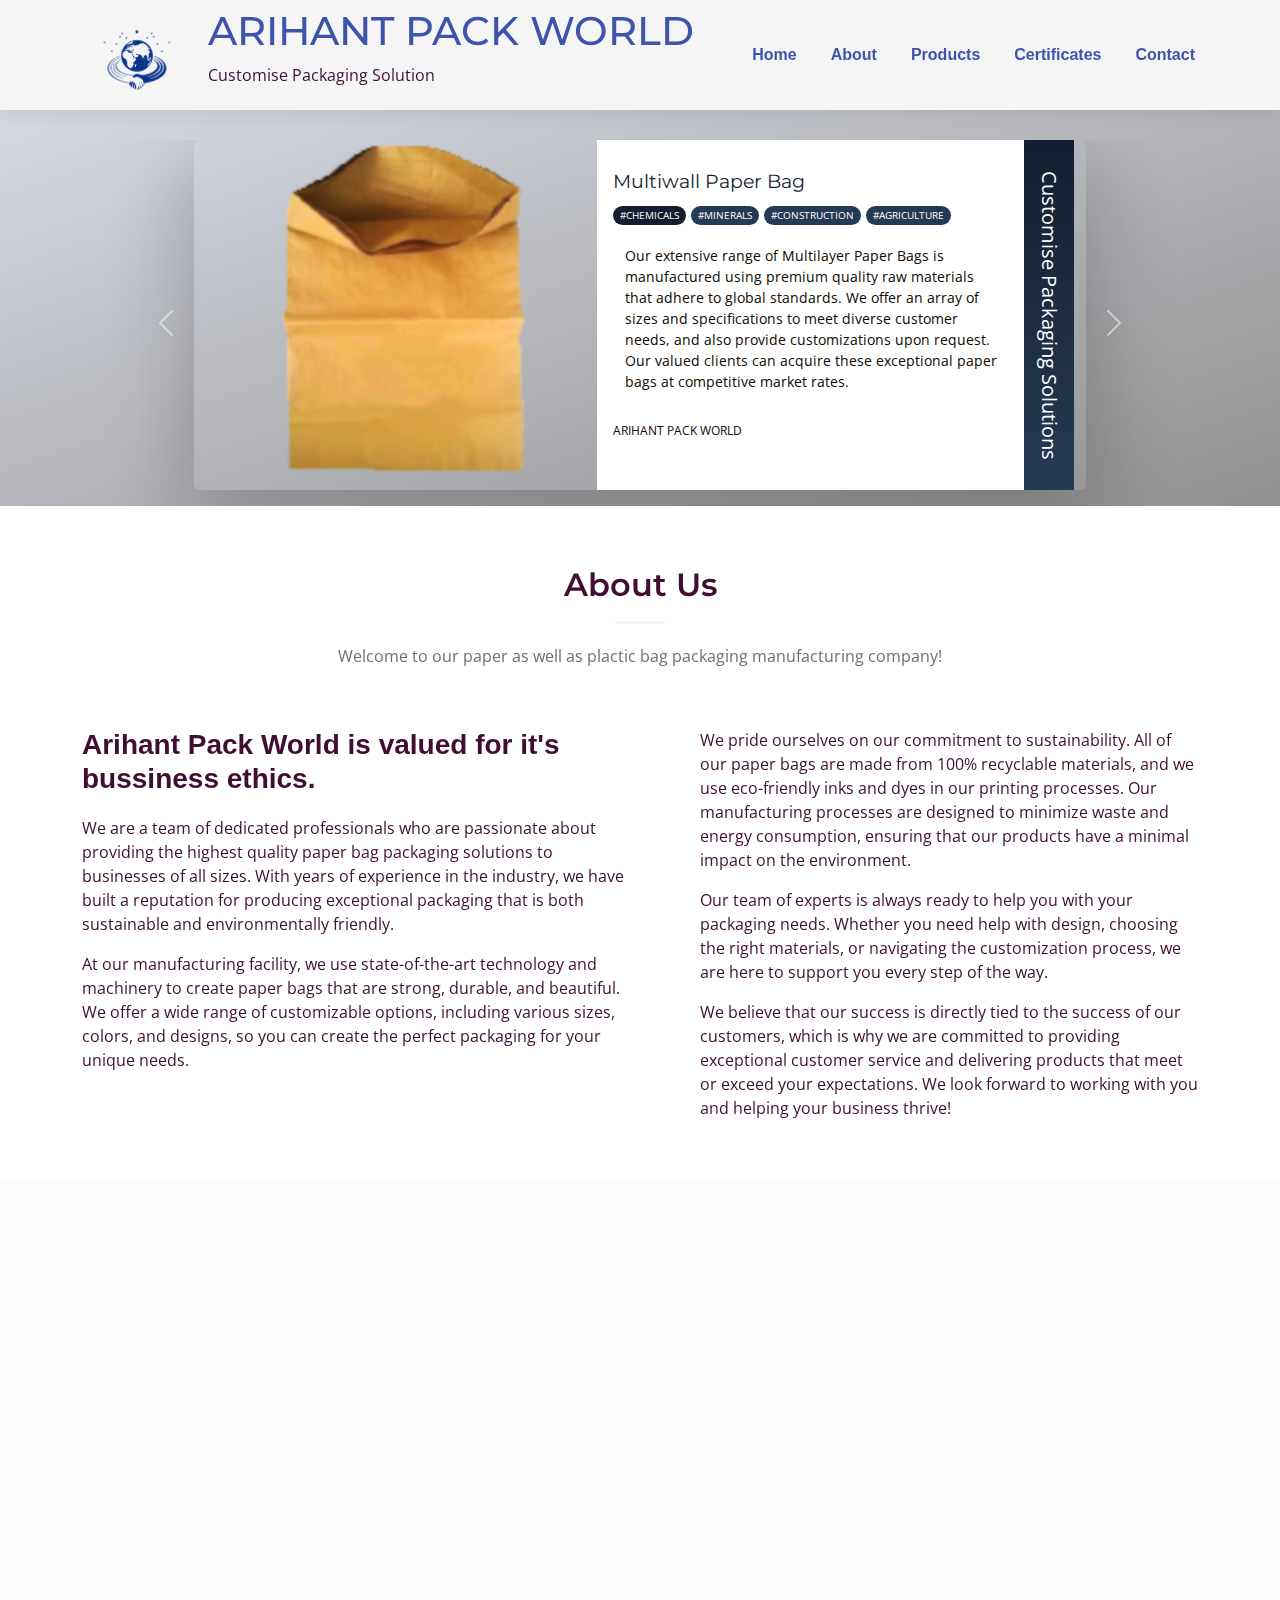
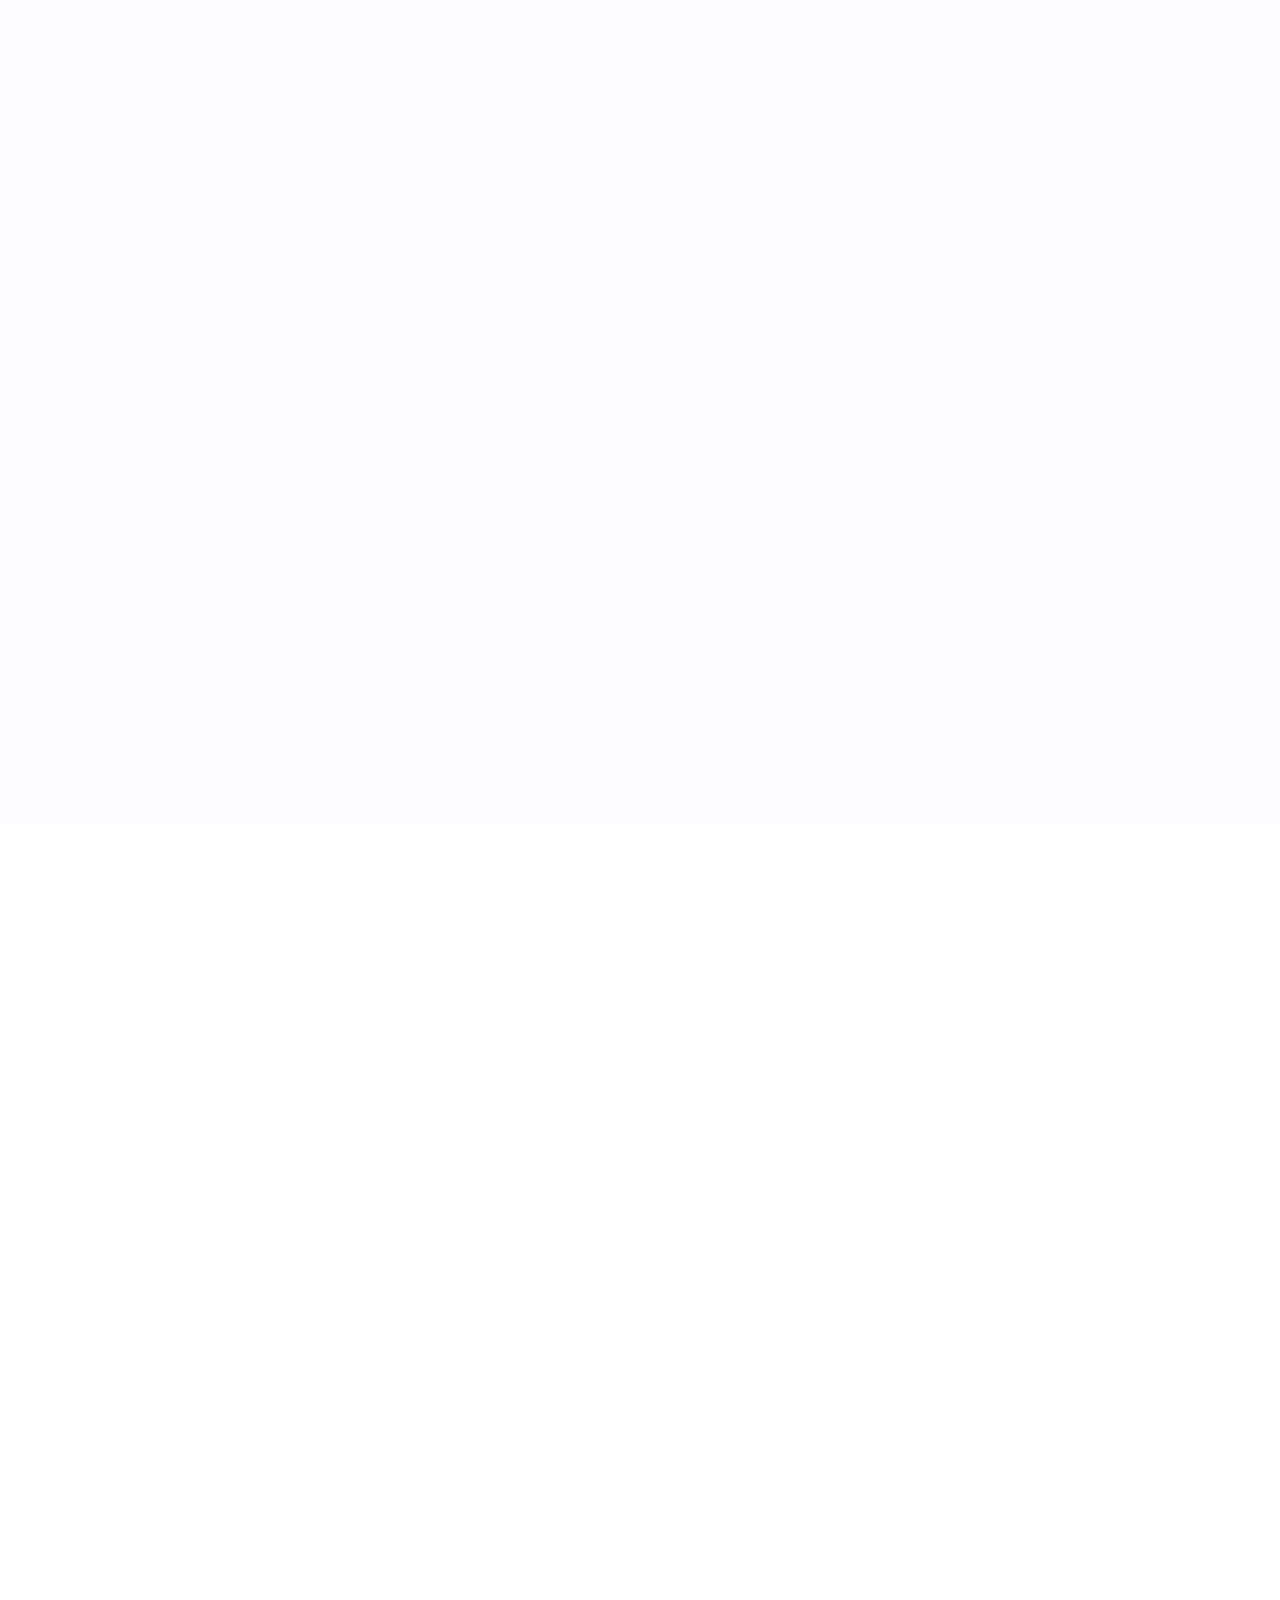
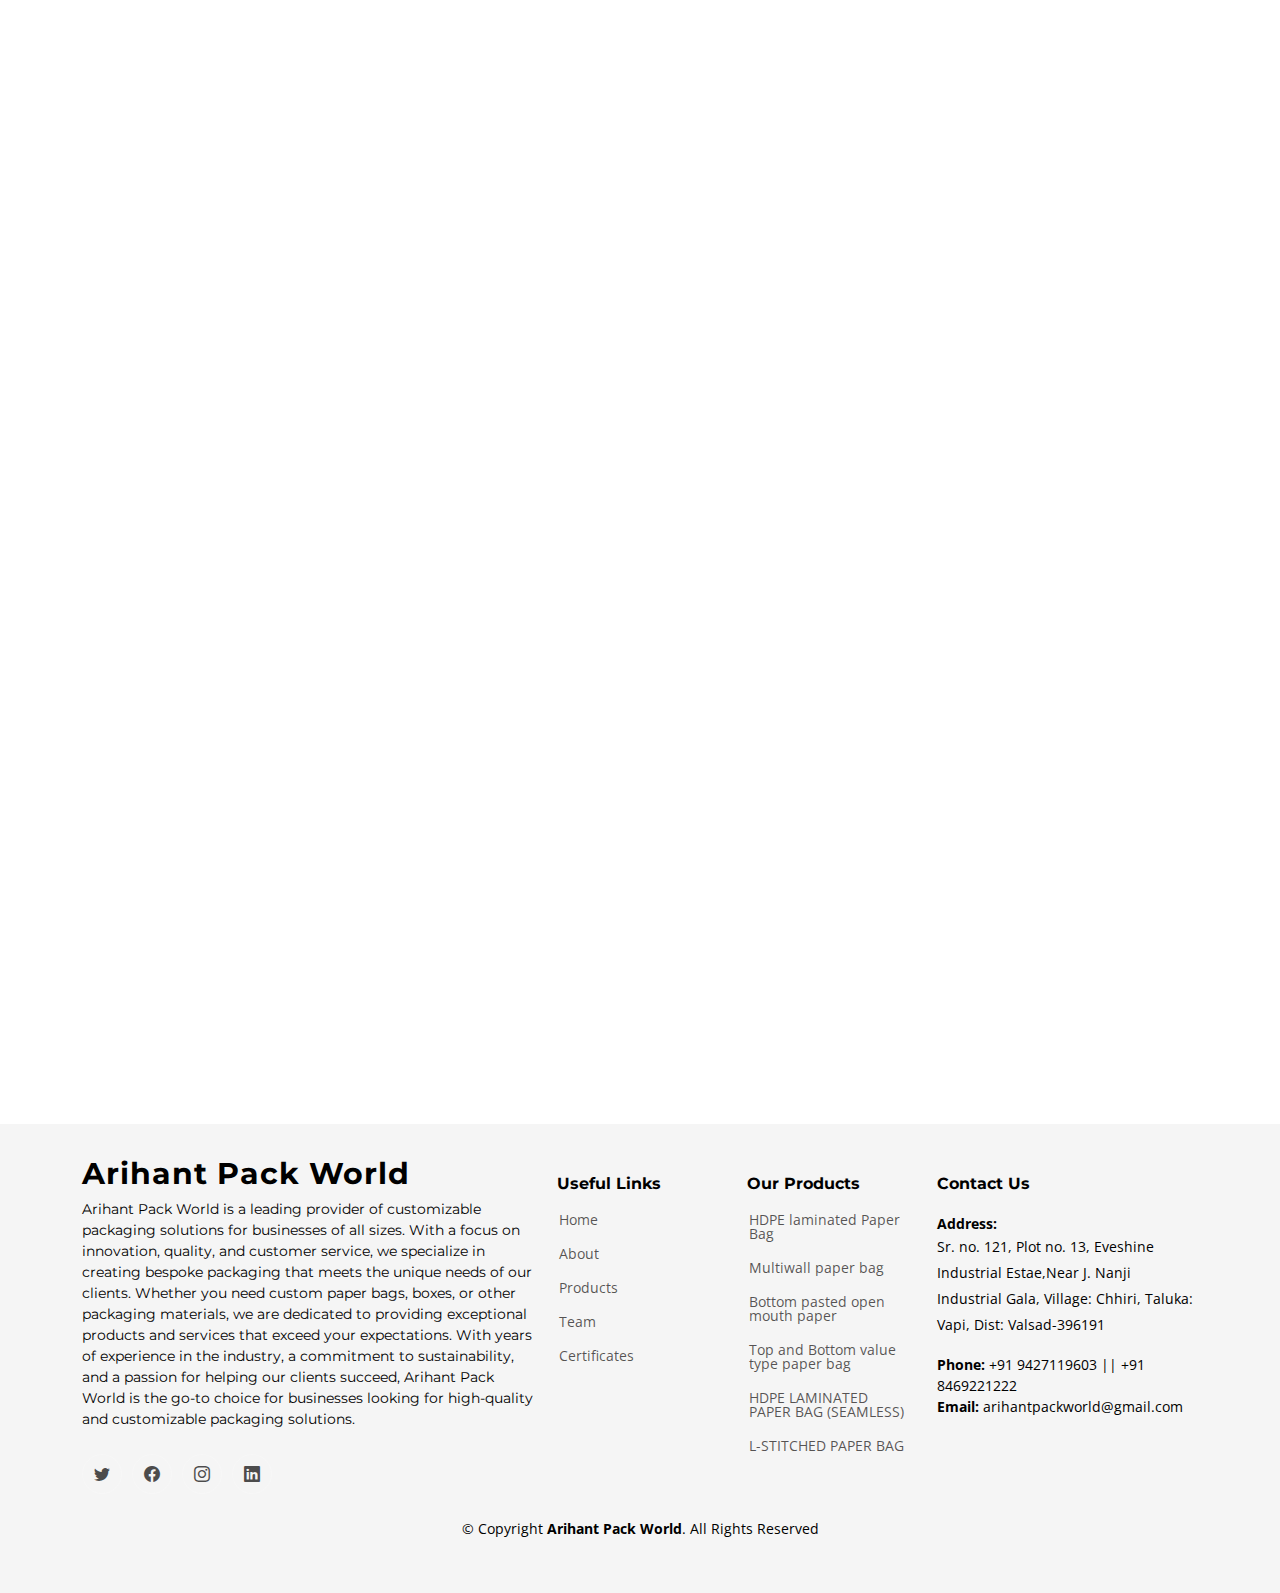
<file: index.html>
<!DOCTYPE html>
<html lang="en">

<head>
  <meta charset="utf-8">
  <meta content="width=device-width, initial-scale=1.0" name="viewport">

  <title>Arihant Pack World</title>
  <meta content="Welcome to world of packaging, customise the pack bag as per your choice." name="description">
  <meta content="" name="keywords">

  <!-- Favicons -->
  <link href="assets/img/favicon.png" rel="icon">
  <link href="assets/img/logo.png" rel="apple-touch-icon">

  <!-- Google Fonts -->
  <link rel="preconnect" href="https://fonts.googleapis.com">
  <link rel="preconnect" href="https://fonts.gstatic.com" crossorigin>
  <link
    href="https://fonts.googleapis.com/css2?family=Open+Sans:ital,wght@0,300;0,400;0,500;0,600;0,700;1,300;1,400;1,600;1,700&family=Montserrat:ital,wght@0,300;0,400;0,500;0,600;0,700;1,300;1,400;1,500;1,600;1,700&family=Raleway:ital,wght@0,300;0,400;0,500;0,600;0,700;1,300;1,400;1,500;1,600;1,700&display=swap"
    rel="stylesheet">

  <!-- Vendor CSS Files -->
  <link href="assets/vendor/bootstrap/css/bootstrap.min.css" rel="stylesheet">
  <link href="assets/vendor/bootstrap-icons/bootstrap-icons.css" rel="stylesheet">
  <link href="assets/vendor/aos/aos.css" rel="stylesheet">
  <link href="assets/vendor/glightbox/css/glightbox.min.css" rel="stylesheet">
  <link href="assets/vendor/swiper/swiper-bundle.min.css" rel="stylesheet">

  <!-- Template Main CSS File -->
  <link href="assets/css/main.css" rel="stylesheet">


</head>

<body>

  <!-- ======= Header ======= -->

  <header id="header" class="header d-flex align-items-center">

    <div class="container-fluid container-xl d-flex align-items-center justify-content-between">
      <a href="index.html" class="logo d-flex align-items-center">
        <!-- Uncomment the line below if you also wish to use an image logo -->
        <img src="assets/img/logo.png" alt="">
        <!-- <h1>Arihant Pack World<span>.</span></h1> -->
      </a>

      <div class="container Cname">
        <h1>ARIHANT PACK WORLD</h1>
        <p>Customise Packaging Solution</p>
      </div>

      <nav class="navbar">
        <ul>
          <li><a href="#hero">Home</a></li>
          <li><a href="#about">About</a></li>
          <li><a href="products.html">Products</a></li>
          <li><a href="">Certificates</a></li>

          <li><a href="#contact">Contact</a></li>
        </ul>
      </nav><!-- .navbar -->

      <i class="mobile-nav-toggle mobile-nav-show bi bi-list"></i>
      <i class="mobile-nav-toggle mobile-nav-hide d-none bi bi-x"></i>

    </div>
  </header><!-- End Header -->
  <!-- End Header -->

  <!-- ======= Hero Section ======= -->
  <section id="hero" class="hero">
    <!-- <div class="container position-relative"> -->

    <!-- <section class="nav">
        <h1>ARIHANT PACK WORLD</h1>
        <h3 class="span loader"><span class="m">C</span><span class="m">u</span><span class="m">s</span><span
            class="m">t</span><span class="m">o</span><span class="m">m</span><span class="m">i</span><span
            class="m">s</span><span class="m">e</span><span class="m">&nbsp;</span><span class="m">P</span><span
            class="m">a</span><span class="m">c</span><span class="m">k</span><span class="m">a</span><span
            class="m">g</span><span class="m">i</span><span class="m">n</span><span class="m">g</span><span
            class="m">&nbsp;</span><span class="m">S</span><span class="m">o</span><span class="m">l</span><span
            class="m">u</span><span class="m">t</span><span class="m">i</span><span class="m">o</span><span
            class="m">n</span><span class="m">s</span></h3>
      </section> -->

    <!-- </div> -->
    <!-- <div class="icon-boxes position-relative">
      <div class="container position-relative"> -->

    <div id="carouselExampleInterval" class="carousel slide container product-bg" data-bs-ride="carousel">
      <div class="carousel-inner justify-content-center align-middle">
        <div class="  carousel-item active " data-bs-interval="2000">


          <figure class="container product">
            <div class="product-hero">
              <!-- <img src="assets/img/products/pebblely-m.jpg" alt="white amber mist" class="product-image"> -->
              <img src="assets/img/products/multiwall_paper_bag.png" alt="white amber mist" class="product-image">
            </div>
            <div class="product-content">
              <div class="product-title">
                <h1 class="product-heading">Multiwall Paper Bag</h1>
                <div class="product-tag">
                  <p class="product-tag-1">#chemicals</p>
                  <p class="product-tag-2">#minerals</p>
                  <p class="product-tag-2">#construction</p>
                  <p class="product-tag-2">#agriculture</p>
                </div>
              </div>
              <p class="container product-description">Our extensive range of Multilayer Paper Bags is manufactured
                using premium quality raw materials that adhere to global standards. We offer an array of sizes and
                specifications to meet diverse customer needs, and also provide customizations upon request. Our
                valued clients can acquire these exceptional paper bags at competitive market rates.</p>
              <div class="product-details">
                <p class="product-detail">Arihant Pack World</p>
              </div>
            </div>
            <div class="product-price">Customise Packaging Solutions</div>
          </figure>

          <!--End Icon Box -->

        </div>
        <div class="carousel-item " data-bs-interval="2000">

          <figure class="container product">
            <div class="product-hero">
              <!-- <img src="assets/img/products/pebblely-t.jpg" alt="white amber mist" class="product-image"> -->
              <img src="assets/img/products/top_and_bottom_value_type_paper_bag.png" alt="white amber mist"
                class="product-image">
            </div>
            <div class="product-content">
              <div class="product-title">
                <h1 class="product-heading">Top & Bottom value type paper bag</h1>
                <div class="product-tag">
                  <p class="product-tag-1">#chemicals</p>
                  <p class="product-tag-2">#minerals</p>
                  <p class="product-tag-2">#construction</p>
                  <p class="product-tag-2">#agriculture</p>
                </div>
              </div>
              <p class="container product-description">These innovative bags are designed that
                allows for easy filling and discharge of contents. Our team of skilled professionals uses
                top-quality materials to manufacture these bags, ensuring their strength, durability, and
                resistance to tearing. Additionally, we offer customization options to cater to the unique
                requirements of our valued customers</p>
              <div class="product-details">
                <p class="product-detail">Arihant Pack World</p>
              </div>
            </div>
            <div class="product-price">Customise Packaging Solutions</div>
          </figure>

        </div>

        <div class="carousel-item " data-bs-interval="2000">

          <figure class="container product">

            <div class="product-hero">
              <!-- <img src="assets/img/products/pebblely-b.jpg" alt="white amber mist" class="product-image"> -->
              <img src="assets/img/products/bottom_pasted_open_mouth_paper.png" alt="white amber mist"
                class="product-image">
            </div>

            <div class="product-content">

              <div class="product-title">
                <h1 class="product-heading">Bottom pasted open mouth paper</h1>
                <div class="product-tag">
                  <p class="product-tag-1">#chemicals</p>
                  <p class="product-tag-2">#minerals</p>
                  <p class="product-tag-2">#construction</p>
                  <p class="product-tag-2">#agriculture</p>
                </div>
              </div>

              <p class="container product-description">Our high-capacity Paper Bag can effortlessly accommodate up to 25
                kg
                of
                materials, making it ideal for industries such as cement, minerals, agricultural products, guar
                gum,
                and
                pesticides. This top-quality Paper Bag is obtainable at unbeatable prices, ensuring that our
                clients
                receive
                the best value for their investment.</p>
              <div class="product-details">
                <p class="product-detail">Arihant Pack World</p>
              </div>
            </div>
            <div class="product-price">Customise Packaging Solutions</div>
          </figure>
        </div>


        <div class="carousel-item" data-bs-interval="2000">

          <figure class="container product">
            <div class="product-hero">
              <!-- <img src="assets/img/products/pebblely-h.jpg" alt="white amber mist" class="product-image"> -->
              <img src="assets/img/products/HDPE_laminated_paper_bah.png" alt="white amber mist" class="product-image">
            </div>
            <div class="product-content">
              <div class="product-title">
                <h1 class="product-heading">HDPE laminated Paper Bag</h1>
                <div class="product-tag">
                  <p class="product-tag-1">#chemicals</p>
                  <p class="product-tag-2">#minerals</p>
                  <p class="product-tag-2">#construction</p>
                  <p class="product-tag-2">#agriculture</p>
                </div>
              </div>
              <p class="container product-description">Our company produces a diverse collection of HDPE laminated paper
                bags available in different sizes, colors, and designs. Our paper bags are crafted with top-grade paper
                and HDPE fabric to ensure their superior quality and durability. As a result, our clientele worldwide
                highly value and appreciate the exceptional quality of our paper bags.</p>
              <div class="product-details">
                <p class="product-detail">Arihant Pack World</p>
              </div>
            </div>
            <div class="product-price">Customise Packaging Solutions</div>
          </figure>
        </div>
        <!-- newly 2 more added -->
        <div class="carousel-item" data-bs-interval="2000">

          <figure class="container product">
            <div class="product-hero">
              <!-- <img src="assets/img/products/pebblely-h.jpg" alt="white amber mist" class="product-image"> -->
              <img src="assets/img/products/L-stitched.jpg" alt="white amber mist" class="product-image">
            </div>
            <div class="product-content">
              <div class="product-title">
                <h1 class="product-heading">HDPE laminated Paper Bag</h1>
                <div class="product-tag">
                  <p class="product-tag-1">#chemicals</p>
                  <p class="product-tag-2">#minerals</p>
                  <p class="product-tag-2">#construction</p>
                  <p class="product-tag-2">#agriculture</p>
                </div>
              </div>
              <p class="container product-description">
                Our bags are made using high-quality materials and advanced manufacturing techniques to ensure they can
                withstand rough handling and transportation.
                The L-shaped stitching on the sides and bottom of our bags provides extra strength and support, making
                them ideal for carrying heavy or bulky items.
                We offer customization options for printing, sizing, and branding to help our customers promote their
                brand and products effectively.
              </p>
              <div class="product-details">
                <p class="product-detail">Arihant Pack World</p>
              </div>
            </div>
            <div class="product-price">Customise Packaging Solutions</div>
          </figure>
        </div>
        <div class="carousel-item" data-bs-interval="2000">

          <figure class="container product">
            <div class="product-hero">
              <!-- <img src="assets/img/products/pebblely-h.jpg" alt="white amber mist" class="product-image"> -->
              <img src="assets/img/products/HDPE-seamless.jpg" alt="white amber mist" class="product-image">
            </div>
            <div class="product-content">
              <div class="product-title">
                <h1 class="product-heading">HDPE laminated Paper Bag</h1>
                <div class="product-tag">
                  <p class="product-tag-1">#chemicals</p>
                  <p class="product-tag-2">#minerals</p>
                  <p class="product-tag-2">#construction</p>
                  <p class="product-tag-2">#agriculture</p>
                </div>
              </div>
              <p class="container product-description">
                Our bags are made using advanced manufacturing techniques and high-quality materials to ensure they meet
                our customers' needs.
                The lack of visible stitching or seams on the sides and bottom of our bags makes them more resistant to
                tearing and breakage.
                We offer customization options for printing, sizing, and branding to help our customers promote their
                brand and products.
              </p>
              <div class="product-details">
                <p class="product-detail">Arihant Pack World</p>
              </div>
            </div>
            <div class="product-price">Customise Packaging Solutions</div>
          </figure>
        </div>






        <button class="carousel-control-prev" type="button" data-bs-target="#carouselExampleInterval"
          data-bs-slide="prev">
          <span class="carousel-control-prev-icon" aria-hidden="true"></span>
          <span class="visually-hidden">Previous</span>
        </button>
        <button class="carousel-control-next" type="button" data-bs-target="#carouselExampleInterval"
          data-bs-slide="next">
          <span class="carousel-control-next-icon" aria-hidden="true"></span>
          <span class="visually-hidden">Next</span>
        </button>
      </div>
    </div>

    <!-- </div>


    </div> -->
  </section>


  <main id="main">

    <!-- ======= About Us Section ======= -->
    <section id="about" class="about">
      <div class="container" data-aos="fade-up">

        <div class="section-header">
          <h2>About Us</h2>
          <p>Welcome to our paper as well as plactic bag packaging manufacturing company!</p>
        </div>

        <div class="row gy-4">
          <div class="col-lg-6">
            <h3>Arihant Pack World is valued for it's bussiness ethics.</h3>
            <p>We are a team of dedicated professionals who are passionate about providing the highest quality paper bag
              packaging solutions to businesses of all sizes. With years of experience in the industry, we have built a
              reputation for producing exceptional packaging that is both sustainable and environmentally friendly.</p>
            <p>At our manufacturing facility, we use state-of-the-art technology and machinery to create paper bags
              that are strong, durable, and beautiful. We offer a wide range of customizable options, including various
              sizes, colors, and designs, so you can create the perfect packaging for your unique needs.</p>
          </div>
          <div class="col-lg-6">
            <div class="content ps-0 ps-lg-5">
              <p>
                We pride ourselves on our commitment to sustainability. All of our paper bags are made from 100%
                recyclable materials, and we use eco-friendly inks and dyes in our printing processes. Our manufacturing
                processes are designed to minimize waste and energy consumption, ensuring that our products have a
                minimal impact on the environment.
              </p>
              <p>
                Our team of experts is always ready to help you with your packaging needs. Whether you need help with
                design, choosing the right materials, or navigating the customization process, we are here to support
                you every step of the way.
              </p>
              <!-- <ul>
                <li><i class="bi bi-check-circle-fill"></i> Ullamco laboris nisi ut aliquip ex ea commodo consequat.
                </li>
                <li><i class="bi bi-check-circle-fill"></i> Duis aute irure dolor in reprehenderit in voluptate velit.
                </li>
                <li><i class="bi bi-check-circle-fill"></i> Ullamco laboris nisi ut aliquip ex ea commodo consequat.
                  Duis aute irure dolor in reprehenderit in voluptate trideta storacalaperda mastiro dolore eu fugiat
                  nulla pariatur.</li>
              </ul> -->
              <p>
                We believe that our success is directly tied to the success of our customers, which is why we are
                committed to providing exceptional customer service and delivering products that meet or exceed your
                expectations. We look forward to working with you and helping your business thrive!
              </p>

            </div>
          </div>
        </div>

      </div>
    </section><!-- End About Us Section -->

    <!-- ======= Our Services Section ======= -->
    <section id="services" class="services sections-bg">
      <div class="container" data-aos="fade-up">

        <div class="section-header">
          <h2>Our Services</h2>
          <p>At our paper bag packaging manufacturing company, we are committed to providing exceptional service to our
            clients. Our team of experts is dedicated to ensuring that every customer has a positive experience working
            with us, from initial consultation to final delivery.</p>
        </div>

        <div class="row gy-4" data-aos="fade-up" data-aos-delay="100">

          <div class="col-lg-4 col-md-6">
            <div class="service-item  position-relative">
              <div class="icon">
                <i class="bi bi-bounding-box-circles"></i>

              </div>
              <h3>Customization:</h3>
              <p>We understand that every business has unique packaging needs, which is why we offer a wide range of
                customizable options. We can help you design the perfect paper bag for your product, including options
                for size, color, and design.</p>
              <a href="#" class="readmore stretched-link">Read more <i class="bi bi-arrow-right"></i></a>
            </div>
          </div><!-- End Service Item -->

          <div class="col-lg-4 col-md-6">
            <div class="service-item position-relative">
              <div class="icon">
                <i class="bi bi-chat-square-text"></i>
              </div>
              <h3>Consultation:</h3>
              <p>Our team of experts is always available to provide guidance and support as you navigate the packaging
                process. We can help you choose the right materials, recommend design options, and ensure that your
                paper bags meet your specific needs.</p>
              <a href="#" class="readmore stretched-link">Read more <i class="bi bi-arrow-right"></i></a>
            </div>
          </div><!-- End Service Item -->

          <div class="col-lg-4 col-md-6">
            <div class="service-item position-relative">
              <div class="icon">
                <i class="bi bi-broadcast"></i>

              </div>
              <h3>Quality control:</h3>
              <p>We take quality seriously, and we have rigorous quality control processes in place to ensure that every
                paper bag we produce meets our high standards. We inspect every bag before it leaves our facility, so
                you can be confident that you are receiving a product that is free from defects.</p>
              <a href="#" class="readmore stretched-link">Read more <i class="bi bi-arrow-right"></i></a>
            </div>
          </div><!-- End Service Item -->

          <div class="col-lg-4 col-md-6">
            <div class="service-item position-relative">
              <div class="icon">
                <i class="bi bi-calendar4-week"></i>

              </div>
              <h3>Fast turnaround times:</h3>
              <p>We understand that time is of the essence when it comes to packaging, which is why we strive to provide
                fast turnaround times on every order. We work efficiently to ensure that your paper bags are delivered
                to you as quickly as possible.</p>
              <a href="#" class="readmore stretched-link">Read more <i class="bi bi-arrow-right"></i></a>
            </div>
          </div><!-- End Service Item -->

          <div class="col-lg-4 col-md-6">
            <div class="service-item position-relative">
              <div class="icon">
                <i class="bi bi-easel"></i>

              </div>
              <h3>Competitive pricing:</h3>
              <p>We believe that high-quality packaging should be affordable for every business, which is why we offer
                competitive pricing on all of our products and services.</p>
              <a href="#" class="readmore stretched-link">Read more <i class="bi bi-arrow-right"></i></a>
            </div>
          </div><!-- End Service Item -->

          <div class="col-lg-4 col-md-6">
            <div class="service-item position-relative">
              <div class="icon">
                <i class="bi bi-activity"></i>
              </div>
              <h3>Packaging can change the sales game:</h3>
              <p>At our paper bag packaging manufacturing company, we are committed to providing the best possible
                service to our customers. Contact us today to learn more about how we can help you with your packaging
                needs.</p>
              <a href="#" class="readmore stretched-link">Read more <i class="bi bi-arrow-right"></i></a>
            </div>
          </div><!-- End Service Item -->

        </div>

      </div>
    </section><!-- End Our Services Section -->


    <!-- ======= Our Team Section ======= -->
    <section id="team" class="team">
      <div class="container" data-aos="fade-up">

        <div class="section-header">
          <h2>Our Team</h2>
          <p>Our team is our strength - we believe that our success is directly tied to the talent, dedication, and
            expertise of our employees. We are passionate about sustainability, innovation, and customer service. With
            their combined knowledge and skills, we are able to provide our clients with the highest quality paper bag
            packaging solutions, and we are constantly striving to improve our processes and exceed expectations. At our
            paper bag packaging manufacturing company, we know that our team is the key to our success, and we are
            grateful for their hard work and commitment to excellence.</p>
        </div>

        <div class="row gy-4 tmember">

          <div class="col-xl-3 col-md-6 d-flex" data-aos="fade-up" data-aos-delay="100">
            <div class="member">
              <img src="assets/img/team/team-1.jpg" class="img-fluid" alt="">
              <h4>Jay Mehta</h4>
              <span>Founder</span>
              <div class="social">
                <a href=""><i class="bi bi-twitter"></i></a>
                <a href=""><i class="bi bi-facebook"></i></a>
                <a href=""><i class="bi bi-instagram"></i></a>
                <a href=""><i class="bi bi-linkedin"></i></a>
              </div>
            </div>
          </div><!-- End Team Member -->

          <div class="col-xl-3 col-md-6 d-flex" data-aos="fade-up" data-aos-delay="400">
            <div class="member">
              <img src="assets/img/team/team-3.jpg" class="img-fluid" alt="">
              <h4>Dhaval Shah</h4>
              <span>Founder</span>
              <div class="social">
                <a href=""><i class="bi bi-twitter"></i></a>
                <a href=""><i class="bi bi-facebook"></i></a>
                <a href=""><i class="bi bi-instagram"></i></a>
                <a href=""><i class="bi bi-linkedin"></i></a>
              </div>
            </div>
          </div><!-- End Team Member -->

        </div>

      </div>
    </section><!-- End Our Team Section -->

    <!-- ======= Contact Section ======= -->
    <section id="contact" class="contact">
      <div class="container" data-aos="fade-up">

        <div class="section-header">
          <h2>Contact</h2>
          <p>"We are just a message away - contact us today to discuss your paper bag packaging needs!"</p>
        </div>

        <div class="row gx-lg-0 gy-4">

          <div class="col-lg-4">

            <div class="info-container d-flex flex-column align-items-center justify-content-center">
              <div class="info-item d-flex">
                <i class="bi bi-geo-alt flex-shrink-0"></i>
                <div>
                  <h4>Location:</h4>
                  <p>Sr. no. 121, Plot no. 13, Eveshine Industrial Estae,Near J. Nanji Industrial Gala,
                    Village: Chhiri, Taluka: Vapi, Dist: Valsad-396191</p>
                </div>
              </div><!-- End Info Item -->

              <div class="info-item d-flex">
                <i class="bi bi-envelope flex-shrink-0"></i>
                <div>
                  <h4>Email:</h4>
                  <p>arihantpackworld@gmail.com</p>
                </div>
              </div><!-- End Info Item -->

              <div class="info-item d-flex">
                <i class="bi bi-phone flex-shrink-0"></i>
                <div>
                  <h4>Call:</h4>
                  <p>+91 9427119603</p>
                  <p>+91 8469221222</p>
                </div>
              </div><!-- End Info Item -->

              <div class="info-item d-flex">
                <i class="bi bi-clock flex-shrink-0"></i>
                <div>
                  <h4>Open Hours:</h4>
                  <p>Mon-Sat: 11AM - 23PM</p>
                </div>
              </div><!-- End Info Item -->
            </div>

          </div>

          <div class="col-lg-8">
            <form action="forms/contact.php" method="post" role="form" class="php-email-form">
              <div class="row">
                <div class="col-md-6 form-group">
                  <input type="text" name="name" class="form-control" id="name" placeholder="Your Name" required>
                </div>
                <div class="col-md-6 form-group mt-3 mt-md-0">
                  <input type="email" class="form-control" name="email" id="email" placeholder="Your Email" required>
                </div>
              </div>
              <div class="form-group mt-3">
                <input type="text" class="form-control" name="subject" id="subject" placeholder="Subject" required>
              </div>
              <div class="form-group mt-3">
                <textarea class="form-control" name="message" rows="7" placeholder="Message" required></textarea>
              </div>
              <div class="my-3">
                <div class="loading">Loading</div>
                <div class="error-message"></div>
                <div class="sent-message">Your message has been sent. Thank you!</div>
              </div>
              <div class="text-center"><button type="submit">Send Message</button></div>
            </form>
          </div><!-- End Contact Form -->

        </div>
        <div style="width: 100%"><iframe width="100%" height="300" frameborder="0" scrolling="no" marginheight="0"
            marginwidth="0"
            src="https://maps.google.com/maps?width=100%25&amp;height=300&amp;hl=en&amp;q=J%20Nanji%20Industrial%20Park,%20EPH%20Electronic%20Device,%20Gala%20no.%2027+(Arihant%20Pack%20World)&amp;t=&amp;z=16&amp;ie=UTF8&amp;iwloc=B&amp;output=embed"><a
              href="https://www.maps.ie/distance-area-calculator.html">area maps</a></iframe></div>

      </div>


    </section><!-- End Contact Section -->



  </main><!-- End #main -->

  <!-- ======= Footer ======= -->
  <footer id="footer" class="footer">

    <div class="container">
      <div class="row gy-4">
        <div class="col-lg-5 col-md-12 footer-info">
          <a href="index.html" class="logo d-flex align-items-center">
            <span>Arihant Pack World</span>
          </a>
          <p>Arihant Pack World is a leading provider of customizable packaging solutions for businesses of all sizes.
            With a focus on innovation, quality, and customer service, we specialize in creating bespoke packaging that
            meets the unique needs of our clients. Whether you need custom paper bags, boxes, or other packaging
            materials, we are dedicated to providing exceptional products and services that exceed your expectations.
            With years of experience in the industry, a commitment to sustainability, and a passion for helping our
            clients succeed, Arihant Pack World is the go-to choice for businesses looking for high-quality and
            customizable packaging solutions.</p>
          <div class="social-links d-flex mt-4">
            <a href="#" class="twitter"><i class="bi bi-twitter"></i></a>
            <a href="#" class="facebook"><i class="bi bi-facebook"></i></a>
            <a href="#" class="instagram"><i class="bi bi-instagram"></i></a>
            <a href="#" class="linkedin"><i class="bi bi-linkedin"></i></a>
          </div>
        </div>

        <div class="col-lg-2 col-6 footer-links">
          <h4>Useful Links</h4>
          <ul>
            <li><i class="bx bx-chevron-right"></i><a href="#hero">Home</a></li>
            <li><i class="bx bx-chevron-right"></i><a href="#about">About</a></li>
            <li><i class="bx bx-chevron-right"></i><a href="products.html">Products</a></li>
            <li><i class="bx bx-chevron-right"></i><a href="#team">Team</a></li>
            <li><i class="bx bx-chevron-right"></i><a href="">Certificates</a></li>
          </ul>
        </div>

        <div class="col-lg-2 col-6 footer-links">
          <h4>Our Products</h4>
          <ul>
            <li><i class="bx bx-chevron-right"></i><a href="products.html">HDPE laminated Paper Bag</a></li>
            <li><i class="bx bx-chevron-right"></i><a href="products.html">Multiwall paper bag</a></li>
            <li><i class="bx bx-chevron-right"></i><a href="products.html">Bottom pasted open mouth paper</a></li>
            <li><i class="bx bx-chevron-right"></i><a href="products.html">Top and Bottom value type paper bag</a></li>
            <li><i class="bx bx-chevron-right"></i><a href="products.html">HDPE LAMINATED PAPER BAG (SEAMLESS)</a></li>
            <li><i class="bx bx-chevron-right"></i><a href="products.html">L-STITCHED PAPER BAG</a> </li>
          </ul>
        </div>

        <div class="col-lg-3 col-md-12 footer-contact text-center text-md-start">
          <h4>Contact Us</h4>
          <strong>Address:</strong>
          <p>Sr. no. 121, Plot no. 13, Eveshine Industrial Estae,Near J. Nanji Industrial Gala,
            Village: Chhiri, Taluka: Vapi, Dist: Valsad-396191</p>

          <strong>Phone:</strong> +91 9427119603 || +91 8469221222<br>
          <strong>Email:</strong> arihantpackworld@gmail.com <br>
          </p>

        </div>

      </div>
    </div>

    <div class="container mt-4">
      <div class="copyright">
        &copy; Copyright <strong><span>Arihant Pack World</span></strong>. All Rights Reserved
      </div>
      <div class="credits">
        <!-- All the links in the footer should remain intact. -->
        <!-- You can delete the links only if you purchased the pro version. -->
        <!-- Licensing information: https://bootstrapmade.com/license/ -->
        <!-- Purchase the pro version with working PHP/AJAX contact form: https://bootstrapmade.com/impact-bootstrap-business-website-template/ -->
      </div>
    </div>

  </footer><!-- End Footer -->
  <!-- End Footer -->

  <a href="#" class="scroll-top d-flex align-items-center justify-content-center"><i
      class="bi bi-arrow-up-short"></i></a>

  <div id="preloader"></div>

  <!-- Vendor JS Files -->
  <script src="assets/vendor/bootstrap/js/bootstrap.bundle.min.js"></script>
  <script src="assets/vendor/aos/aos.js"></script>
  <script src="assets/vendor/glightbox/js/glightbox.min.js"></script>
  <script src="assets/vendor/purecounter/purecounter_vanilla.js"></script>
  <script src="assets/vendor/swiper/swiper-bundle.min.js"></script>
  <script src="assets/vendor/isotope-layout/isotope.pkgd.min.js"></script>
  <script src="assets/vendor/php-email-form/validate.js"></script>

  <!-- Template Main JS File -->
  <script src="assets/js/main.js"></script>

</body>

</html>
</file>
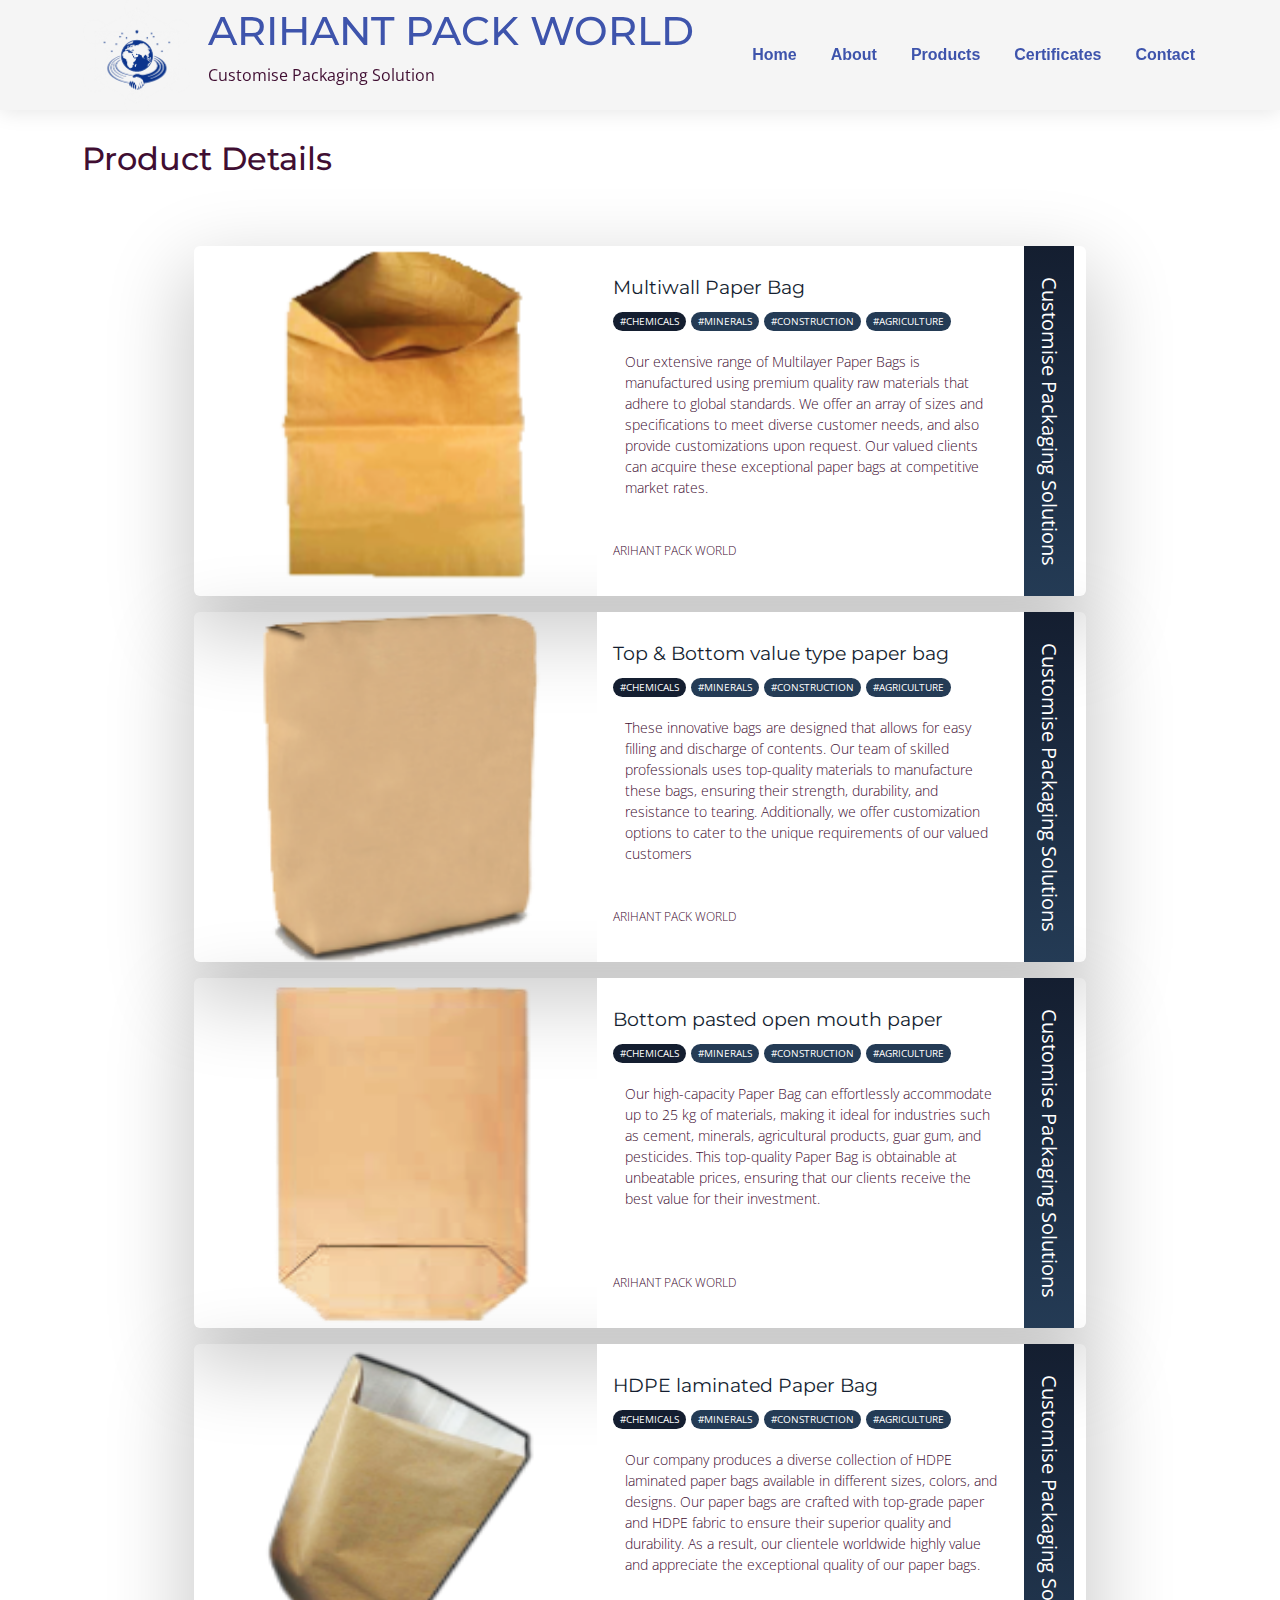
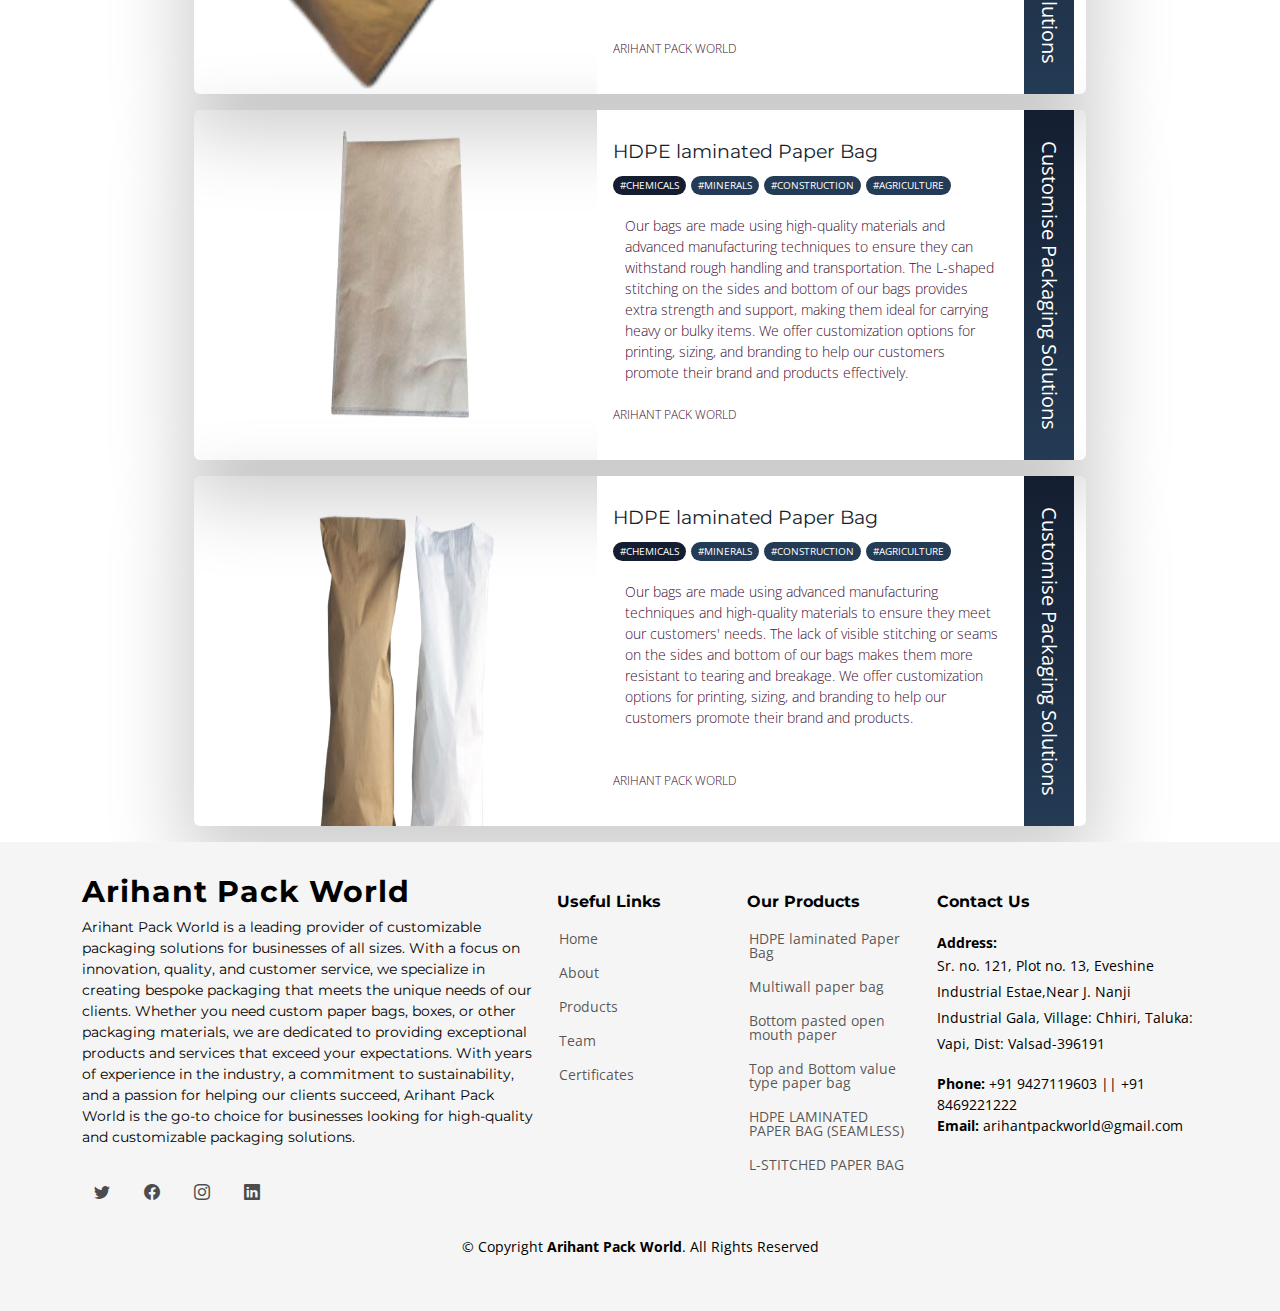
<file: products.html>
<!DOCTYPE html>
<html lang="en">

<head>
    <meta charset="utf-8">
    <meta content="width=device-width, initial-scale=1.0" name="viewport">

    <title>Arihant Pack World</title>
    <meta content="Welcome to world of packaging, customise the pack bag as per your choice." name="description">
    <meta content="" name="keywords">

    <!-- Favicons -->
    <link href="assets/img/favicon.png" rel="icon">
    <link href="assets/img/logo.png" rel="apple-touch-icon">

    <!-- Google Fonts -->
    <link rel="preconnect" href="https://fonts.googleapis.com">
    <link rel="preconnect" href="https://fonts.gstatic.com" crossorigin>
    <link
        href="https://fonts.googleapis.com/css2?family=Open+Sans:ital,wght@0,300;0,400;0,500;0,600;0,700;1,300;1,400;1,600;1,700&family=Montserrat:ital,wght@0,300;0,400;0,500;0,600;0,700;1,300;1,400;1,500;1,600;1,700&family=Raleway:ital,wght@0,300;0,400;0,500;0,600;0,700;1,300;1,400;1,500;1,600;1,700&display=swap"
        rel="stylesheet">

    <!-- Vendor CSS Files -->
    <link href="assets/vendor/bootstrap/css/bootstrap.min.css" rel="stylesheet">
    <link href="assets/vendor/bootstrap-icons/bootstrap-icons.css" rel="stylesheet">
    <link href="assets/vendor/aos/aos.css" rel="stylesheet">
    <link href="assets/vendor/glightbox/css/glightbox.min.css" rel="stylesheet">
    <link href="assets/vendor/swiper/swiper-bundle.min.css" rel="stylesheet">

    <!-- Template Main CSS File -->
    <link href="assets/css/main.css" rel="stylesheet">


</head>



<body>

    <!-- ======= Header ======= -->

    <header id="header" class="header d-flex align-items-center">

        <div class="container-fluid container-xl d-flex align-items-center justify-content-between">
            <a href="index.html" class="logo d-flex align-items-center">
                <!-- Uncomment the line below if you also wish to use an image logo -->
                <img src="assets/img/logo.png" alt="">
                <!-- <h1>Arihant Pack World<span>.</span></h1> -->
            </a>

            <div class="container Cname">
                <h1>ARIHANT PACK WORLD</h1>
                <p>Customise Packaging Solution</p>
            </div>

            <nav class="navbar">
                <ul>
                    <li><a href="index.html#hero">Home</a></li>
                    <li><a href="index.html#about">About</a></li>
                    <li><a href="products.html">Products</a></li>
                    <li><a href="">Certificates</a></li>

                    <li><a href="index.html#contact">Contact</a></li>
                </ul>
            </nav><!-- .navbar -->

            <i class="mobile-nav-toggle mobile-nav-show bi bi-list"></i>
            <i class="mobile-nav-toggle mobile-nav-hide d-none bi bi-x"></i>

        </div>
    </header><!-- End Header -->
    <!-- End Header -->

    <main id="main">

        <section>
            <div class="container">
                <h2>Product Details</h2>
            </div>
        </section><!-- End Breadcrumbs -->


        <div class="container center">


            <figure class="container product">
                <div class="product-hero">
                    <!-- <img src="assets/img/products/pebblely-m.jpg" alt="white amber mist" class="product-image"> -->
                    <img src="assets/img/products/multiwall_paper_bag.png" alt="white amber mist" class="product-image">
                </div>
                <div class="product-content">
                    <div class="product-title">
                        <h1 class="product-heading">Multiwall Paper Bag</h1>
                        <div class="product-tag">
                            <p class="product-tag-1">#chemicals</p>
                            <p class="product-tag-2">#minerals</p>
                            <p class="product-tag-2">#construction</p>
                            <p class="product-tag-2">#agriculture</p>
                        </div>
                    </div>
                    <p class="container product-description">Our extensive range of Multilayer Paper Bags is
                        manufactured
                        using premium quality raw materials that adhere to global standards. We offer an array of sizes
                        and
                        specifications to meet diverse customer needs, and also provide customizations upon request. Our
                        valued clients can acquire these exceptional paper bags at competitive market rates.</p>
                    <div class="product-details">
                        <p class="product-detail">Arihant Pack World</p>
                    </div>
                </div>
                <div class="product-price">Customise Packaging Solutions</div>
            </figure>

            <!--End Icon Box -->
            <figure class="container product">
                <div class="product-hero">
                    <!-- <img src="assets/img/products/pebblely-t.jpg" alt="white amber mist" class="product-image"> -->
                    <img src="assets/img/products/top_and_bottom_value_type_paper_bag.png" alt="white amber mist"
                        class="product-image">
                </div>
                <div class="product-content">
                    <div class="product-title">
                        <h1 class="product-heading">Top & Bottom value type paper bag</h1>
                        <div class="product-tag">
                            <p class="product-tag-1">#chemicals</p>
                            <p class="product-tag-2">#minerals</p>
                            <p class="product-tag-2">#construction</p>
                            <p class="product-tag-2">#agriculture</p>
                        </div>
                    </div>
                    <p class="container product-description">These innovative bags are designed that
                        allows for easy filling and discharge of contents. Our team of skilled professionals uses
                        top-quality materials to manufacture these bags, ensuring their strength, durability, and
                        resistance to tearing. Additionally, we offer customization options to cater to the unique
                        requirements of our valued customers</p>
                    <div class="product-details">
                        <p class="product-detail">Arihant Pack World</p>
                    </div>
                </div>
                <div class="product-price">Customise Packaging Solutions</div>
            </figure>

            <figure class="container product">

                <div class="product-hero">
                    <!-- <img src="assets/img/products/pebblely-b.jpg" alt="white amber mist" class="product-image"> -->
                    <img src="assets/img/products/bottom_pasted_open_mouth_paper.png" alt="white amber mist"
                        class="product-image">
                </div>

                <div class="product-content">

                    <div class="product-title">
                        <h1 class="product-heading">Bottom pasted open mouth paper</h1>
                        <div class="product-tag">
                            <p class="product-tag-1">#chemicals</p>
                            <p class="product-tag-2">#minerals</p>
                            <p class="product-tag-2">#construction</p>
                            <p class="product-tag-2">#agriculture</p>
                        </div>
                    </div>

                    <p class="container product-description">Our high-capacity Paper Bag can effortlessly accommodate up
                        to 25
                        kg
                        of
                        materials, making it ideal for industries such as cement, minerals, agricultural products, guar
                        gum,
                        and
                        pesticides. This top-quality Paper Bag is obtainable at unbeatable prices, ensuring that our
                        clients
                        receive
                        the best value for their investment.</p>
                    <div class="product-details">
                        <p class="product-detail">Arihant Pack World</p>
                    </div>
                </div>
                <div class="product-price">Customise Packaging Solutions</div>
            </figure>

            <figure class="container product">
                <div class="product-hero">
                    <!-- <img src="assets/img/products/pebblely-h.jpg" alt="white amber mist" class="product-image"> -->
                    <img src="assets/img/products/HDPE_laminated_paper_bah.png" alt="white amber mist"
                        class="product-image">
                </div>
                <div class="product-content">
                    <div class="product-title">
                        <h1 class="product-heading">HDPE laminated Paper Bag</h1>
                        <div class="product-tag">
                            <p class="product-tag-1">#chemicals</p>
                            <p class="product-tag-2">#minerals</p>
                            <p class="product-tag-2">#construction</p>
                            <p class="product-tag-2">#agriculture</p>
                        </div>
                    </div>
                    <p class="container product-description">Our company produces a diverse collection of HDPE laminated
                        paper
                        bags available in different sizes, colors, and designs. Our paper bags are crafted with
                        top-grade paper
                        and HDPE fabric to ensure their superior quality and durability. As a result, our clientele
                        worldwide
                        highly value and appreciate the exceptional quality of our paper bags.</p>
                    <div class="product-details">
                        <p class="product-detail">Arihant Pack World</p>
                    </div>
                </div>
                <div class="product-price">Customise Packaging Solutions</div>
            </figure>

            <figure class="container product">
                <div class="product-hero">
                    <!-- <img src="assets/img/products/pebblely-h.jpg" alt="white amber mist" class="product-image"> -->
                    <img src="assets/img/products/L-stitched.jpg" alt="white amber mist" class="product-image">
                </div>
                <div class="product-content">
                    <div class="product-title">
                        <h1 class="product-heading">HDPE laminated Paper Bag</h1>
                        <div class="product-tag">
                            <p class="product-tag-1">#chemicals</p>
                            <p class="product-tag-2">#minerals</p>
                            <p class="product-tag-2">#construction</p>
                            <p class="product-tag-2">#agriculture</p>
                        </div>
                    </div>
                    <p class="container product-description">
                        Our bags are made using high-quality materials and advanced manufacturing techniques to ensure
                        they can
                        withstand rough handling and transportation.
                        The L-shaped stitching on the sides and bottom of our bags provides extra strength and support,
                        making
                        them ideal for carrying heavy or bulky items.
                        We offer customization options for printing, sizing, and branding to help our customers promote
                        their
                        brand and products effectively.
                    </p>
                    <div class="product-details">
                        <p class="product-detail">Arihant Pack World</p>
                    </div>
                </div>
                <div class="product-price">Customise Packaging Solutions</div>
            </figure>


            <figure class="container product">
                <div class="product-hero">
                    <!-- <img src="assets/img/products/pebblely-h.jpg" alt="white amber mist" class="product-image"> -->
                    <img src="assets/img/products/HDPE-seamless.jpg" alt="white amber mist" class="product-image">
                </div>
                <div class="product-content">
                    <div class="product-title">
                        <h1 class="product-heading">HDPE laminated Paper Bag</h1>
                        <div class="product-tag">
                            <p class="product-tag-1">#chemicals</p>
                            <p class="product-tag-2">#minerals</p>
                            <p class="product-tag-2">#construction</p>
                            <p class="product-tag-2">#agriculture</p>
                        </div>
                    </div>
                    <p class="container product-description">
                        Our bags are made using advanced manufacturing techniques and high-quality materials to ensure
                        they meet
                        our customers' needs.
                        The lack of visible stitching or seams on the sides and bottom of our bags makes them more
                        resistant to
                        tearing and breakage.
                        We offer customization options for printing, sizing, and branding to help our customers promote
                        their
                        brand and products.
                    </p>
                    <div class="product-details">
                        <p class="product-detail">Arihant Pack World</p>
                    </div>
                </div>
                <div class="product-price">Customise Packaging Solutions</div>
            </figure>
        </div>







    </main>



    <!-- ======= Footer ======= -->
    <footer id="footer" class="footer">

        <div class="container">
            <div class="row gy-4">
                <div class="col-lg-5 col-md-12 footer-info">
                    <a href="index.html" class="logo d-flex align-items-center">
                        <span>Arihant Pack World</span>
                    </a>
                    <p>Arihant Pack World is a leading provider of customizable packaging solutions for businesses of
                        all sizes.
                        With a focus on innovation, quality, and customer service, we specialize in creating bespoke
                        packaging that
                        meets the unique needs of our clients. Whether you need custom paper bags, boxes, or other
                        packaging
                        materials, we are dedicated to providing exceptional products and services that exceed your
                        expectations.
                        With years of experience in the industry, a commitment to sustainability, and a passion for
                        helping our
                        clients succeed, Arihant Pack World is the go-to choice for businesses looking for high-quality
                        and
                        customizable packaging solutions.</p>
                    <div class="social-links d-flex mt-4">
                        <a href="#" class="twitter"><i class="bi bi-twitter"></i></a>
                        <a href="#" class="facebook"><i class="bi bi-facebook"></i></a>
                        <a href="#" class="instagram"><i class="bi bi-instagram"></i></a>
                        <a href="#" class="linkedin"><i class="bi bi-linkedin"></i></a>
                    </div>
                </div>

                <div class="col-lg-2 col-6 footer-links">
                    <h4>Useful Links</h4>
                    <ul>
                      <li><i class="bx bx-chevron-right"></i><a href="#hero">Home</a></li>
                      <li><i class="bx bx-chevron-right"></i><a href="#about">About</a></li>
                      <li><i class="bx bx-chevron-right"></i><a href="products.html">Products</a></li>
                      <li><i class="bx bx-chevron-right"></i><a href="#team">Team</a></li>
                      <li><i class="bx bx-chevron-right"></i><a href="">Certificates</a></li>
                    </ul>
                  </div>
          
                  <div class="col-lg-2 col-6 footer-links">
                    <h4>Our Products</h4>
                    <ul>
                      <li><i class="bx bx-chevron-right"></i><a href="products.html">HDPE laminated Paper Bag</a></li>
                      <li><i class="bx bx-chevron-right"></i><a href="products.html">Multiwall paper bag</a></li>
                      <li><i class="bx bx-chevron-right"></i><a href="products.html">Bottom pasted open mouth paper</a></li>
                      <li><i class="bx bx-chevron-right"></i><a href="products.html">Top and Bottom value type paper bag</a></li>
                      <li><i class="bx bx-chevron-right"></i><a href="products.html">HDPE LAMINATED PAPER BAG (SEAMLESS)</a></li>
                      <li><i class="bx bx-chevron-right"></i><a href="products.html">L-STITCHED PAPER BAG </a></li>
                    </ul>
                  </div>


                <div class="col-lg-3 col-md-12 footer-contact text-center text-md-start">
                    <h4>Contact Us</h4>
                    <strong>Address:</strong>
                    <p>Sr. no. 121, Plot no. 13, Eveshine Industrial Estae,Near J. Nanji Industrial Gala,
                        Village: Chhiri, Taluka: Vapi, Dist: Valsad-396191</p>

                    <strong>Phone:</strong> +91 9427119603 || +91 8469221222<br>
                    <strong>Email:</strong> arihantpackworld@gmail.com <br>
                    </p>

                </div>

            </div>
        </div>

        <div class="container mt-4">
            <div class="copyright">
                &copy; Copyright <strong><span>Arihant Pack World</span></strong>. All Rights Reserved
            </div>
            <div class="credits">
                <!-- All the links in the footer should remain intact. -->
                <!-- You can delete the links only if you purchased the pro version. -->
                <!-- Licensing information: https://bootstrapmade.com/license/ -->
                <!-- Purchase the pro version with working PHP/AJAX contact form: https://bootstrapmade.com/impact-bootstrap-business-website-template/ -->
            </div>
        </div>

    </footer><!-- End Footer -->
    <!-- End Footer -->

    <a href="#" class="scroll-top d-flex align-items-center justify-content-center"><i
            class="bi bi-arrow-up-short"></i></a>

    <div id="preloader"></div>

    <!-- Vendor JS Files -->
    <script src="assets/vendor/bootstrap/js/bootstrap.bundle.min.js"></script>
    <script src="assets/vendor/aos/aos.js"></script>
    <script src="assets/vendor/glightbox/js/glightbox.min.js"></script>
    <script src="assets/vendor/purecounter/purecounter_vanilla.js"></script>
    <script src="assets/vendor/swiper/swiper-bundle.min.js"></script>
    <script src="assets/vendor/isotope-layout/isotope.pkgd.min.js"></script>
    <script src="assets/vendor/php-email-form/validate.js"></script>

    <!-- Template Main JS File -->
    <script src="assets/js/main.js"></script>

</body>

</html>
</file>
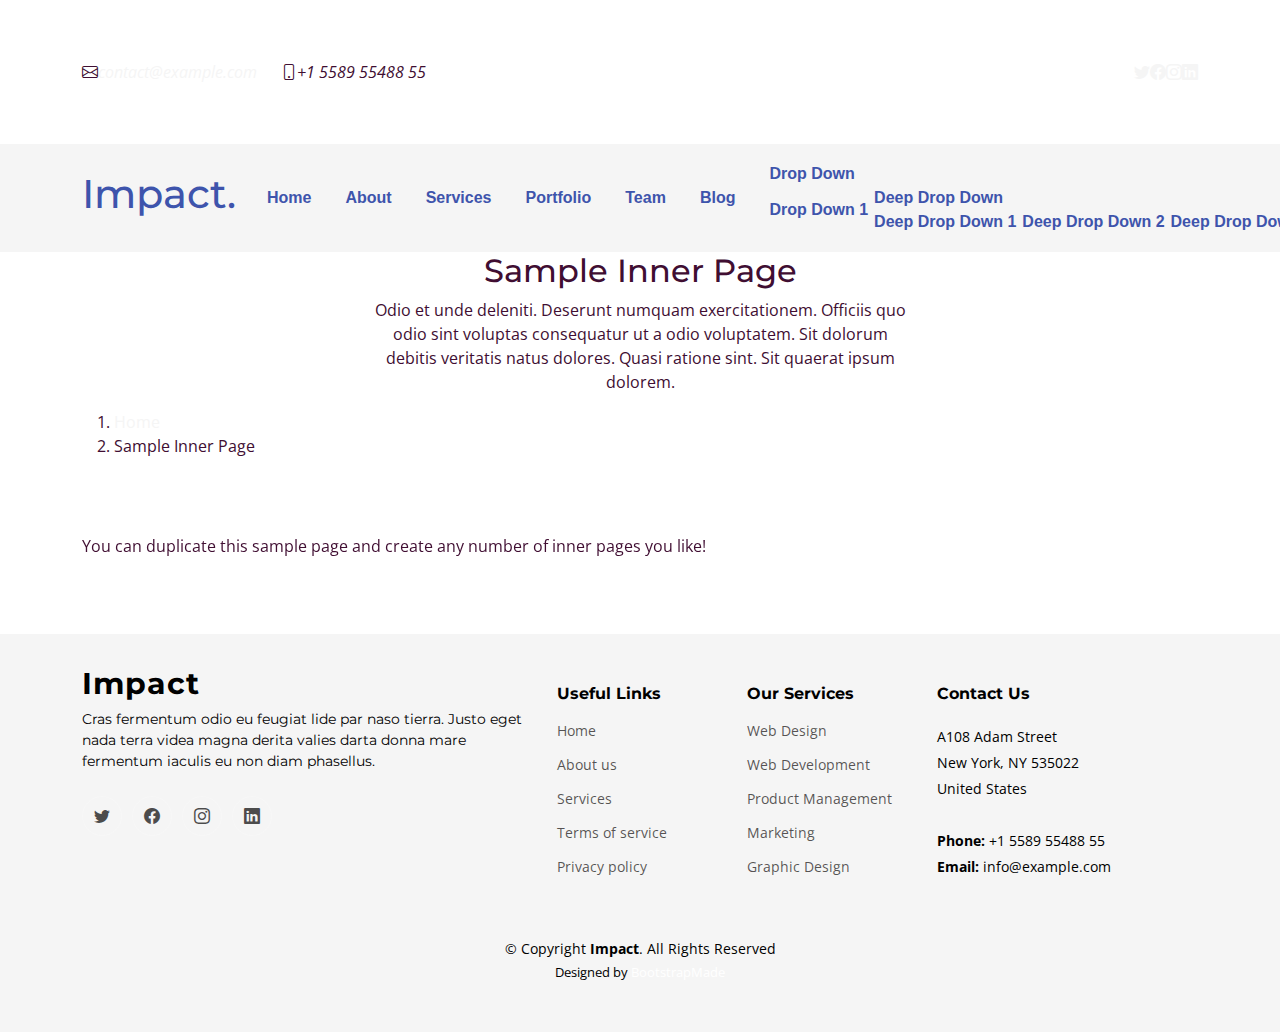
<file: sample-inner-page.html>
<!DOCTYPE html>
<html lang="en">

<head>
  <meta charset="utf-8">
  <meta content="width=device-width, initial-scale=1.0" name="viewport">

  <title>[Template] Sample Inner Page</title>
  <meta content="" name="description">
  <meta content="" name="keywords">

  <!-- Favicons -->
  <link href="assets/img/favicon.png" rel="icon">
  <link href="assets/img/apple-touch-icon.png" rel="apple-touch-icon">

  <!-- Google Fonts -->
  <link rel="preconnect" href="https://fonts.googleapis.com">
  <link rel="preconnect" href="https://fonts.gstatic.com" crossorigin>
  <link href="https://fonts.googleapis.com/css2?family=Open+Sans:ital,wght@0,300;0,400;0,500;0,600;0,700;1,300;1,400;1,600;1,700&family=Montserrat:ital,wght@0,300;0,400;0,500;0,600;0,700;1,300;1,400;1,500;1,600;1,700&family=Raleway:ital,wght@0,300;0,400;0,500;0,600;0,700;1,300;1,400;1,500;1,600;1,700&display=swap" rel="stylesheet">

  <!-- Vendor CSS Files -->
  <link href="assets/vendor/bootstrap/css/bootstrap.min.css" rel="stylesheet">
  <link href="assets/vendor/bootstrap-icons/bootstrap-icons.css" rel="stylesheet">
  <link href="assets/vendor/aos/aos.css" rel="stylesheet">
  <link href="assets/vendor/glightbox/css/glightbox.min.css" rel="stylesheet">
  <link href="assets/vendor/swiper/swiper-bundle.min.css" rel="stylesheet">

  <!-- Template Main CSS File -->
  <link href="assets/css/main.css" rel="stylesheet">

  <!-- =======================================================
  * Template Name: Impact - v1.2.0
  * Template URL: https://bootstrapmade.com/impact-bootstrap-business-website-template/
  * Author: BootstrapMade.com
  * License: https://bootstrapmade.com/license/
  ======================================================== -->
</head>

<body>

  <!-- ======= Header ======= -->
  <section id="topbar" class="topbar d-flex align-items-center">
    <div class="container d-flex justify-content-center justify-content-md-between">
      <div class="contact-info d-flex align-items-center">
        <i class="bi bi-envelope d-flex align-items-center"><a href="mailto:contact@example.com">contact@example.com</a></i>
        <i class="bi bi-phone d-flex align-items-center ms-4"><span>+1 5589 55488 55</span></i>
      </div>
      <div class="social-links d-none d-md-flex align-items-center">
        <a href="#" class="twitter"><i class="bi bi-twitter"></i></a>
        <a href="#" class="facebook"><i class="bi bi-facebook"></i></a>
        <a href="#" class="instagram"><i class="bi bi-instagram"></i></a>
        <a href="#" class="linkedin"><i class="bi bi-linkedin"></i></i></a>
      </div>
    </div>
  </section><!-- End Top Bar -->

  <header id="header" class="header d-flex align-items-center">

    <div class="container-fluid container-xl d-flex align-items-center justify-content-between">
      <a href="index.html" class="logo d-flex align-items-center">
        <!-- Uncomment the line below if you also wish to use an image logo -->
        <!-- <img src="assets/img/logo.png" alt=""> -->
        <h1>Impact<span>.</span></h1>
      </a>
      <nav id="navbar" class="navbar">
        <ul>
          <li><a href="#hero">Home</a></li>
          <li><a href="#about">About</a></li>
          <li><a href="#services">Services</a></li>
          <li><a href="#portfolio">Portfolio</a></li>
          <li><a href="#team">Team</a></li>
          <li><a href="blog.html">Blog</a></li>
          <li class="dropdown"><a href="#"><span>Drop Down</span> <i class="bi bi-chevron-down dropdown-indicator"></i></a>
            <ul>
              <li><a href="#">Drop Down 1</a></li>
              <li class="dropdown"><a href="#"><span>Deep Drop Down</span> <i class="bi bi-chevron-down dropdown-indicator"></i></a>
                <ul>
                  <li><a href="#">Deep Drop Down 1</a></li>
                  <li><a href="#">Deep Drop Down 2</a></li>
                  <li><a href="#">Deep Drop Down 3</a></li>
                  <li><a href="#">Deep Drop Down 4</a></li>
                  <li><a href="#">Deep Drop Down 5</a></li>
                </ul>
              </li>
              <li><a href="#">Drop Down 2</a></li>
              <li><a href="#">Drop Down 3</a></li>
              <li><a href="#">Drop Down 4</a></li>
            </ul>
          </li>
          <li><a href="#contact">Contact</a></li>
        </ul>
      </nav><!-- .navbar -->

      <i class="mobile-nav-toggle mobile-nav-show bi bi-list"></i>
      <i class="mobile-nav-toggle mobile-nav-hide d-none bi bi-x"></i>

    </div>
  </header><!-- End Header -->
  <!-- End Header -->

  <main id="main">

    <!-- ======= Breadcrumbs ======= -->
    <div class="breadcrumbs">
      <div class="page-header d-flex align-items-center" style="background-image: url('');">
        <div class="container position-relative">
          <div class="row d-flex justify-content-center">
            <div class="col-lg-6 text-center">
              <h2>Sample Inner Page</h2>
              <p>Odio et unde deleniti. Deserunt numquam exercitationem. Officiis quo odio sint voluptas consequatur ut a odio voluptatem. Sit dolorum debitis veritatis natus dolores. Quasi ratione sint. Sit quaerat ipsum dolorem.</p>
            </div>
          </div>
        </div>
      </div>
      <nav>
        <div class="container">
          <ol>
            <li><a href="index.html">Home</a></li>
            <li>Sample Inner Page</li>
          </ol>
        </div>
      </nav>
    </div><!-- End Breadcrumbs -->

    <section class="sample-page">
      <div class="container" data-aos="fade-up">

        <p>
          You can duplicate this sample page and create any number of inner pages you like!
        </p>

      </div>
    </section>

  </main><!-- End #main -->

  <!-- ======= Footer ======= -->
  <footer id="footer" class="footer">

    <div class="container">
      <div class="row gy-4">
        <div class="col-lg-5 col-md-12 footer-info">
          <a href="index.html" class="logo d-flex align-items-center">
            <span>Impact</span>
          </a>
          <p>Cras fermentum odio eu feugiat lide par naso tierra. Justo eget nada terra videa magna derita valies darta donna mare fermentum iaculis eu non diam phasellus.</p>
          <div class="social-links d-flex mt-4">
            <a href="#" class="twitter"><i class="bi bi-twitter"></i></a>
            <a href="#" class="facebook"><i class="bi bi-facebook"></i></a>
            <a href="#" class="instagram"><i class="bi bi-instagram"></i></a>
            <a href="#" class="linkedin"><i class="bi bi-linkedin"></i></a>
          </div>
        </div>

        <div class="col-lg-2 col-6 footer-links">
          <h4>Useful Links</h4>
          <ul>
            <li><a href="#">Home</a></li>
            <li><a href="#">About us</a></li>
            <li><a href="#">Services</a></li>
            <li><a href="#">Terms of service</a></li>
            <li><a href="#">Privacy policy</a></li>
          </ul>
        </div>

        <div class="col-lg-2 col-6 footer-links">
          <h4>Our Services</h4>
          <ul>
            <li><a href="#">Web Design</a></li>
            <li><a href="#">Web Development</a></li>
            <li><a href="#">Product Management</a></li>
            <li><a href="#">Marketing</a></li>
            <li><a href="#">Graphic Design</a></li>
          </ul>
        </div>

        <div class="col-lg-3 col-md-12 footer-contact text-center text-md-start">
          <h4>Contact Us</h4>
          <p>
            A108 Adam Street <br>
            New York, NY 535022<br>
            United States <br><br>
            <strong>Phone:</strong> +1 5589 55488 55<br>
            <strong>Email:</strong> info@example.com<br>
          </p>

        </div>

      </div>
    </div>

    <div class="container mt-4">
      <div class="copyright">
        &copy; Copyright <strong><span>Impact</span></strong>. All Rights Reserved
      </div>
      <div class="credits">
        <!-- All the links in the footer should remain intact. -->
        <!-- You can delete the links only if you purchased the pro version. -->
        <!-- Licensing information: https://bootstrapmade.com/license/ -->
        <!-- Purchase the pro version with working PHP/AJAX contact form: https://bootstrapmade.com/impact-bootstrap-business-website-template/ -->
        Designed by <a href="https://bootstrapmade.com/">BootstrapMade</a>
      </div>
    </div>

  </footer><!-- End Footer -->
  <!-- End Footer -->

  <a href="#" class="scroll-top d-flex align-items-center justify-content-center"><i class="bi bi-arrow-up-short"></i></a>

  <div id="preloader"></div>

  <!-- Vendor JS Files -->
  <script src="assets/vendor/bootstrap/js/bootstrap.bundle.min.js"></script>
  <script src="assets/vendor/aos/aos.js"></script>
  <script src="assets/vendor/glightbox/js/glightbox.min.js"></script>
  <script src="assets/vendor/purecounter/purecounter_vanilla.js"></script>
  <script src="assets/vendor/swiper/swiper-bundle.min.js"></script>
  <script src="assets/vendor/isotope-layout/isotope.pkgd.min.js"></script>
  <script src="assets/vendor/php-email-form/validate.js"></script>

  <!-- Template Main JS File -->
  <script src="assets/js/main.js"></script>

</body>

</html>
</file>
<file: assets/css/main.css>
:root {
  --font-default: "Open Sans", system-ui, -apple-system, "Segoe UI", Roboto, "Helvetica Neue", Arial, "Noto Sans", "Liberation Sans", sans-serif, "Apple Color Emoji", "Segoe UI Emoji", "Segoe UI Symbol", "Noto Color Emoji";
  --font-primary: "Montserrat", sans-serif;
  --font-secondary: "Poppins", sans-serif;
}

/* Colors */
:root {
  --color-default: #400E32;
  /* --color-primary: #3C79F5; */
  /* --color-primary: #2f88c0; */
  /* --color-primary: #D61C4E; */
  --color-primary: whitesmoke;
  --color-secondary: #FF4949;
}

/* Smooth scroll behavior */
:root {
  scroll-behavior: smooth;
}

/*--------------------------------------------------------------
# General
--------------------------------------------------------------*/
body {
  font-family: var(--font-default);
  color: var(--color-default);
  /* background-image: linear-gradient(to right top, #ffea20, #ffc100, #ff9600, #f96900, #eb3012); */

}

a {
  color: var(--color-primary);
  text-decoration: none;
}

a:hover {
  color: #2f88c0;
  text-decoration: none;
}

h1,
h2,
h3,
h4,
h5,
h6 {
  font-family: var(--font-primary);
}

/*
#SPECIAL ANIMATION ARIHANT
*/

.nav,
.slider {
  display: flex;
  flex-direction: column;
  justify-content: center;
  align-items: center;
  height: 50vh;
  position: relative;
  /* background-color: #1e1f26; */
  /* background-color: #F2CD5C; */
  /* background-color: #3C79F5; */

  /* background-image: url("https://www.paperbagsindia.in/assets/images/banner-2.jpg"); */
  background-image: url("https://img1.wsimg.com/isteam/stock/22796/:/rs=w:1300,h:375,cg:true,m/cr=w:1300,h:375");
  /* background-size: 35%; */
  text-align: center;
  padding: 0 2em;
}

.nav h1,
.slider h1 {
  font-family: "Josefin Sans", sans-serif;
  font-size: 5vw;
  margin: 0;
  padding-bottom: 0.5rem;
  letter-spacing: 0.5rem;
  /* color: #034bda; */
  color: #e0e3eb;
  transition: all 0.3s ease;
  z-index: 3;
}


.slider h2 {
  font-size: 2vw;
  letter-spacing: 0.3rem;
  font-family: "ROBOTO", sans-serif;
  font-weight: 300;
  color: #faebd7;
  z-index: 4;
}

h3.span {
  font-size: 2vw;
  letter-spacing: 0.7em;
  font-family: "ROBOTO", sans-serif;
  font-weight: 300;
  color: #0e0901;
  z-index: 4;
}

span:hover {
  /* color: #ff0266; */
  color: #0245ff;

  font-weight: 500;
  font-size: 2.2vw;
}

a {
  text-decoration: none;
}

.nav-container {
  display: flex;
  flex-direction: row;
  position: absolute;
  bottom: 0;
  width: 100%;
  height: 75px;
  box-shadow: 20px 20px 50px rgba(0, 0, 0, 0.5);
  background: #1e1f26;
  z-index: 10;
  transition: all 0.3s cubic-bezier(0.19, 1, 0.22, 1);
}

.nav-container--top-first {
  position: fixed;
  top: 75px;
  transition: all 0.3s cubic-bezier(0.19, 1, 0.22, 1);
}

.nav-container--top-second {
  position: fixed;
  top: 0;
}

@media only screen and (max-width: 768px) {

  /* Styles for devices with a maximum width of 768px */
  .nav,
  .slider {
    height: 30vh;
  }

  .nav h1,
  .slider h1 {
    font-size: 5vw;
  }

  .nav h2,
  .slider h2 {
    font-size: 3vw;
  }

  .nav-tab {
    font-size: 3vw;
  }
}


@media only screen and (min-width: 769px) and (max-width: 1024px) {

  /* Styles for devices with a width between 769px and 1024px */
  .nav,
  .slider {
    height: 40vh;
  }
}

@media only screen and (min-width: 1025px) {
  /* Styles for devices with a width greater than 1025px */
}

@media (min-width: 360px) {
  /* .nav h1,
  .slider h1 {
    font-size: 8vw;
  }

  .nav h2,
  .slider h2 {
    font-size: 2vw;
    letter-spacing: 0.2vw;
  }

  .nav-tab {
    font-size: 1.2vw;
  } */
}

.background {
  position: absolute;
  height: 100vh;
  top: 0;
  bottom: 0;
  left: 0;
  right: 0;
  z-index: 0;
}

.loader span {
  color: #faebd7;
  text-shadow: 0 0 0 #faebd7;
  animation: loading 1s ease-in-out infinite alternate;
}

@keyframes loading {
  to {
    text-shadow: 20px 0 70px #3E54AC;
    color: #3E54AC;
    /* text-shadow: 20px 0 70px #ff0266;
    color: #ff0266; */
  }
}



/*--------------------------------------------------------------
# Sections & Section Header
--------------------------------------------------------------*/
section {
  padding: 60px 0;
  overflow: hidden;
}

.sections-bg {
  background-color: #fdfcff;
}

.section-header {
  text-align: center;
  padding-bottom: 60px;
}

.section-header h2 {
  font-size: 32px;
  font-weight: 600;
  margin-bottom: 20px;
  padding-bottom: 20px;
  position: relative;
}

.section-header h2:after {
  content: "";
  position: absolute;
  display: block;
  width: 50px;
  height: 3px;
  background: var(--color-primary);
  left: 0;
  right: 0;
  bottom: 0;
  margin: auto;
}

.section-header p {
  margin-bottom: 0;
  color: #6f6f6f;
}


/*--------------------------------------------------------------
# Scroll top button
--------------------------------------------------------------*/
.scroll-top {
  position: fixed;
  visibility: hidden;
  opacity: 0;
  right: 15px;
  bottom: -15px;
  z-index: 99999;
  background: var(--color-secondary);
  width: 44px;
  height: 44px;
  border-radius: 50px;
  transition: all 0.4s;
}

.scroll-top i {
  font-size: 24px;
  color: #fff;
  line-height: 0;
}

.scroll-top:hover {
  background: #FF731D;
  color: #fff;
}

.scroll-top.active {
  visibility: visible;
  opacity: 1;
  bottom: 15px;
}

/*--------------------------------------------------------------
# Preloader
--------------------------------------------------------------*/
#preloader {
  position: fixed;
  inset: 0;
  z-index: 999999;
  overflow: hidden;
  background: #fff;
  transition: all 0.6s ease-out;
}

#preloader:before {
  content: "";
  position: fixed;
  top: calc(50% - 30px);
  left: calc(50% - 30px);
  border: 6px solid #fff;
  border-color: var(--color-primary) transparent var(--color-primary) transparent;
  border-radius: 50%;
  width: 60px;
  height: 60px;
  -webkit-animation: animate-preloader 1.5s linear infinite;
  animation: animate-preloader 1.5s linear infinite;
}

@-webkit-keyframes animate-preloader {
  0% {
    transform: rotate(0deg);
  }

  100% {
    transform: rotate(360deg);
  }
}

@keyframes animate-preloader {
  0% {
    transform: rotate(0deg);
  }

  100% {
    transform: rotate(360deg);
  }
}

/*--------------------------------------------------------------
# Disable aos animation delay on mobile devices
--------------------------------------------------------------*/
@media screen and (max-width: 768px) {
  [data-aos-delay] {
    transition-delay: 0 !important;
  }
}




/*--------------------------------------------------------------
# Header logo and navbar height
--------------------------------------------------------------*/
.header {
  transition: all 0.5s;
  z-index: 997;
  height: 9s0px;
  background-color: var(--color-primary);
}

.header h1 {
  color: #3E54AC;
  display: block;
}

/* .header p{
  color:#3E54AC
} */
.header.Cname {
  display: inline;
}

@media only screen and (max-width: 768px) {
 
  .header.Cname {
    display: inline;
  }
  .header h1 {
    margin-top: 10px;
    font-size: larger;
    display: block;
  }
  .header p{
    font-size: small;
  }
}



.header.sticked {
  position: fixed;
  top: 0;
  right: 0;
  left: 0;
  height: 110px;
  box-shadow: 0px 2px 20px rgba(0, 0, 0, 0.1);
}

.header .logo img {
  max-height: 140px;
  margin-right: 6px;
}

.sticked-header-offset {
  margin-top: 80px;
}

section {
  scroll-margin-top: 80px;
}

/*--------------------------------------------------------------
# Desktop Navigation
--------------------------------------------------------------*/
@media only screen and (min-width: 1025px) {


  .navbar ul {
    margin: 0;
    padding: 0;
    display: flex;
    list-style: none;
    align-items: center;
  }

  .navbar li {
    position: relative;
  }

  .navbar>ul>li {
    white-space: nowrap;
    padding: 10px 0 10px 28px;
  }

  .navbar a,
  .navbar a:focus {
    display: flex;
    align-items: center;
    justify-content: space-between;
    padding: 0 3px;
    font-family: var(--font-secondary);
    font-size: 16px;
    font-weight: 600;
    /* color: rgba(255, 255, 255, 0.901); */
    color: #3E54AC;
    white-space: nowrap;
    transition: 0.3s;
    position: relative;
  }

  .navbar a i,
  .navbar a:focus i {
    font-size: 12px;
    line-height: 0;
    margin-left: 5px;
  }

  .navbar>ul>li>a:before {
    content: "";
    position: absolute;
    width: 100%;
    height: 2px;
    bottom: -6px;
    left: 0;
    background-color: var(--color-secondary);
    visibility: hidden;
    width: 0px;
    transition: all 0.3s ease-in-out 0s;
  }

  .navbar a:hover:before,
  .navbar li:hover>a:before,
  .navbar .active:before {
    visibility: visible;
    width: 100%;
  }

  .navbar a:hover,
  .navbar .active,
  .navbar .active:focus,
  .navbar li:hover>a {
    color: #df1529;
  }


  @media (min-width: 1280px) and (max-width: 1366px) {
    .navbar .dropdown .dropdown ul {
      left: -90%;
    }

    .navbar .dropdown .dropdown:hover>ul {
      left: -100%;
    }
  }

  @media (min-width: 1280px) {

    .mobile-nav-show,
    .mobile-nav-hide {
      display: none;
    }
  }
}

/*--------------------------------------------------------------
# Mobile Navigation
--------------------------------------------------------------*/

@media (max-width: 1279px) {
  .navbar {
    position: fixed;
    top: 0;
    right: -100%;
    width: 100%;
    max-width: 400px;
    bottom: 0;
    transition: 0.3s;
    z-index: 9997;
    background-color: whitesmoke;
  }

  .navbar a,
  .navbar a:focus {
    display: flex;
    align-items: center;
    justify-content: space-between;
    padding: 10px 20px;
    font-family: var(--font-primary);
    font-size: 15px;
    font-weight: 600;
    color: rgba(0, 0, 0, 0.7);
    white-space: nowrap;
    transition: 0.3s;
  }

  .navbar a i,
  .navbar a:focus i {
    font-size: 12px;
    line-height: 0;
    margin-left: 5px;
  }

  .navbar a:hover,
  .navbar .active,
  .navbar .active:focus,
  .navbar li:hover>a {
    color: #f33b3b;
  }


  .mobile-nav-show {
    color: #252424;
    font-size: 28px;
    cursor: pointer;
    line-height: 0;
    transition: 0.5s;
    z-index: 9999;
    margin-right: 10px;
  }

  .mobile-nav-hide {
    color: #252424;
    font-size: 32px;
    cursor: pointer;
    line-height: 0;
    transition: 0.5s;
    position: fixed;
    right: 20px;
    top: 20px;
    z-index: 9999;
  }

  .mobile-nav-active {
    overflow: hidden;
  }

  .mobile-nav-active .navbar {
    right: 0;
  }

}

/*--------------------------------------------------------------
# About Us Section
--------------------------------------------------------------*/
/* .about {
  color:whitesmoke;
} */

.about h3 {
  font-weight: 700;
  font-size: 28px;
  margin-bottom: 20px;
  font-family: var(--font-secondary);
}

.about .call-us {
  left: 10%;
  right: 10%;
  bottom: 0;
  background-color: #fff;
  box-shadow: 0px 2px 25px rgba(0, 0, 0, 0.08);
  padding: 20px;
  text-align: center;
}

.about .call-us h4 {
  font-size: 24px;
  font-weight: 700;
  margin-bottom: 5px;
}

.about .call-us p {
  font-size: 28px;
  font-weight: 700;
  color: var(--color-primary);
}

.about .content ul {
  list-style: none;
  padding: 0;
}

.about .content ul li {
  padding: 0 0 10px 30px;
  position: relative;
}

.about .content ul i {
  position: absolute;
  font-size: 20px;
  left: 0;
  top: -3px;
  color: var(--color-primary);
}

.about .content p:last-child {
  margin-bottom: 0;
}

/*--------------------------------------------------------------
# Clients Section
--------------------------------------------------------------*/
.clients {
  padding: 40px 0;
}

.clients .swiper {
  padding: 10px 0;
}

.clients .swiper-slide img {
  transition: 0.3s;
}

.clients .swiper-slide img:hover {
  transform: scale(1.1);
}

.clients .swiper-pagination {
  margin-top: 20px;
  position: relative;
}

.clients .swiper-pagination .swiper-pagination-bullet {
  width: 12px;
  height: 12px;
  background-color: #fff;
  opacity: 1;
  background-color: #ddd;
}

.clients .swiper-pagination .swiper-pagination-bullet-active {
  background-color: var(--color-primary);
}

/*--------------------------------------------------------------
# Our Services Section
--------------------------------------------------------------*/
.services {
  padding: 60px 0;
}

.services .service-item {
  padding: 40px;
  background: #fff;
  height: 100%;
  border-radius: 10px;
}

.services .service-item .icon {
  width: 48px;
  height: 48px;
  position: relative;
  margin-bottom: 50px;
}

.services .service-item .icon i {
  color: var(--color-default);
  font-size: 56px;
  transition: ease-in-out 0.3s;
  z-index: 2;
  position: relative;
}

.services .service-item .icon:before {
  position: absolute;
  content: "";
  height: 100%;
  width: 100%;
  background: #eeeeee;
  border-radius: 50px;
  z-index: 1;
  top: 10px;
  right: -20px;
  transition: 0.3s;
}

.services .service-item h3 {
  color: var(--color-default);
  font-weight: 700;
  margin: 0 0 20px 0;
  padding-bottom: 8px;
  font-size: 22px;
  position: relative;
  display: inline-block;
  border-bottom: 4px solid #eeeeee;
  transition: 0.3s;
}

.services .service-item p {
  line-height: 24px;
  font-size: 14px;
  margin-bottom: 0;
}

.services .service-item .readmore {
  margin-top: 15px;
  display: inline-block;
  color: var(--color-primary);
}

.services .service-item:hover .icon:before {
  background: #FDFF00;
}

.services .service-item:hover h3 {
  border-color: var(--color-primary);
}

/*--------------------------------------------------------------
# Our Team Section
--------------------------------------------------------------*/
.tmember {
  text-align: center;
  justify-content: center;
}

.team .member {
  text-align: center;
  background: #fff;
  border-radius: 10px;
  padding: 15px;
  overflow: hidden;
  box-shadow: 0px 2px 25px rgba(0, 0, 0, 0.1);
}

.team .member img {
  border-radius: 10px;
  overflow: hidden;
}

.team .member .member-content {
  padding: 0 20px 30px 20px;
}

.team .member h4 {
  font-weight: 700;
  margin-top: 16px;
  margin-bottom: 2px;
  font-size: 20px;
}

.team .member span {
  font-style: italic;
  display: block;
  font-size: 14px;
  color: #6c757d;
}

.team .member p {
  padding-top: 10px;
  font-size: 14px;
  font-style: italic;
  color: #6c757d;
}

.team .member .social {
  margin-top: 15px;
  margin-bottom: 10px;
  display: flex;
  align-items: center;
  justify-content: space-around;
}

.team .member .social a {
  color: #a2a2a2;
  transition: 0.3s;
  border-radius: 50%;
  width: 40px;
  height: 40px;
  display: flex;
  align-items: center;
  justify-content: center;
  border: 1px solid #bbbbbb;
}

.team .member .social a:hover {
  color: var(--color-primary);
  border-color: var(--color-primary);
}

.team .member .social i {
  font-size: 18px;
  margin: 0 2px;
}

/*--------------------------------------------------------------
# Contact Section
--------------------------------------------------------------*/
.contact .info-container {
  background-color: var(--color-primary);
  height: 100%;
  padding: 20px;
  border-radius: 10px 0 0 10px;
  box-shadow: 0px 2px 25px rgba(0, 0, 0, 0.1);
}

.contact .info-item {
  width: 100%;
  height: 50%;
  background-color: #3e62e5;
  margin-bottom: 20px;
  padding: 20px;
  border-radius: 10px;
  color: #fff;
}

.contact .info-item:last-child {
  margin-bottom: 0;
}

.contact .info-item i {
  font-size: 16px;
  color: #fff;
  float: left;
  width: 30px;
  height: 30px;
  background-color: rgba(255, 255, 255, 0.2);
  display: flex;
  justify-content: center;
  align-items: center;
  border-radius: 50px;
  transition: all 0.3s ease-in-out;
  margin-right: 15px;
}

.contact .info-item h4 {
  padding: 0;
  font-size: 20px;
  font-weight: 600;
  margin-bottom: 5px;
}

.contact .info-item p {
  padding: 0;
  margin-bottom: 0;
  font-size: 14px;
}

.contact .info-item:hover i {
  background: #fff;
  color: var(--color-primary);
}

.contact .php-email-form {
  width: 100%;
  height: 100%;
  background: #fff;
  box-shadow: 0px 2px 25px rgba(0, 0, 0, 0.1);
  padding: 30px;
  border-radius: 0 10px 10px 0;
}

.contact .php-email-form .form-group {
  padding-bottom: 8px;
}

.contact .php-email-form .error-message {
  display: none;
  color: #fff;
  background: #df1529;
  text-align: left;
  padding: 15px;
  font-weight: 600;
}

.contact .php-email-form .error-message br+br {
  margin-top: 25px;
}

.contact .php-email-form .sent-message {
  display: none;
  color: #fff;
  background: #4649FF;
  text-align: center;
  padding: 15px;
  font-weight: 600;
}

.contact .php-email-form .loading {
  display: none;
  background: #fff;
  text-align: center;
  padding: 15px;
}

.contact .php-email-form .loading:before {
  content: "";
  display: inline-block;
  border-radius: 50%;
  width: 24px;
  height: 24px;
  margin: 0 10px -6px 0;
  border: 3px solid #4649FF;
  border-top-color: #fff;
  -webkit-animation: animate-loading 1s linear infinite;
  animation: animate-loading 1s linear infinite;
}

.contact .php-email-form input,
.contact .php-email-form textarea {
  border-radius: 0;
  box-shadow: none;
  font-size: 14px;
}

.contact .php-email-form input[type=text],
.contact .php-email-form input[type=email],
.contact .php-email-form textarea {
  padding: 12px 15px;
}

.contact .php-email-form input[type=text]:focus,
.contact .php-email-form input[type=email]:focus,
.contact .php-email-form textarea:focus {
  border-color: var(--color-primary);
}

.contact .php-email-form textarea {
  padding: 10px 12px;
}

.contact .php-email-form button[type=submit] {
  background: var(--color-primary);
  border: 0;
  padding: 14px 45px;
  color: #fff;
  transition: 0.4s;
  border-radius: 50px;
}

.contact .php-email-form button[type=submit]:hover {
  background: #4649FF;
}

@-webkit-keyframes animate-loading {
  0% {
    transform: rotate(0deg);
  }

  100% {
    transform: rotate(360deg);
  }
}

@keyframes animate-loading {
  0% {
    transform: rotate(0deg);
  }

  100% {
    transform: rotate(360deg);
  }
}

/*--------------------------------------------------------------
# Hero Section
--------------------------------------------------------------*/
#hero {
  /* background-image: url("https://www.paperbagsindia.in/assets/images/banner-2.jpg"); */
  /* background-image: "assets/img/products/bg-2.jpgsts"; */
  /* background-image: url("https://img1.wsimg.com/isteam/stock/22796/:/rs=w:1300,h:375,cg:true,m/cr=w:1300,h:375"); */
  background-image: linear-gradient(to right bottom, #d7dde7, #c6c9d1, #b5b6bb, #a3a3a6, #919191);
}

.hero {
  width: 100%;
  position: relative;
  background: var(--color-primary);
  padding: 60px 0 0 0;
}

@media (min-width: 1365px) {
  .hero {
    background-attachment: fixed;
  }
}

.hero h2 {
  font-size: 48px;
  font-weight: 700;
  margin-bottom: 20px;
  color: #fff;
}

.hero p {
  color: #0e0901;
  font-weight: 400;
  margin-bottom: 30px;
}

.hero .btn-get-started {
  font-family: var(--font-primary);
  font-weight: 500;
  font-size: 15px;
  letter-spacing: 1px;
  display: inline-block;
  padding: 14px 40px;
  border-radius: 50px;
  transition: 0.3s;
  color: #fff;
  background: rgba(255, 255, 255, 0.1);
  box-shadow: 0 0 15px rgba(0, 0, 0, 0.08);
  border: 2px solid rgba(255, 255, 255, 0.1);
}

.hero .btn-get-started:hover {
  border-color: rgba(255, 255, 255, 0.5);
}

.hero .btn-watch-video {
  font-size: 16px;
  transition: 0.5s;
  margin-left: 25px;
  color: #fff;
  font-weight: 600;
}

.hero .btn-watch-video i {
  color: rgba(255, 255, 255, 0.5);
  font-size: 32px;
  transition: 0.3s;
  line-height: 0;
  margin-right: 8px;
}

.hero .btn-watch-video:hover i {
  color: #fff;
}

@media (max-width: 640px) {
  .hero h2 {
    font-size: 36px;
  }

  .hero .btn-get-started,
  .hero .btn-watch-video {
    font-size: 14px;
  }
}

.hero .icon-boxes {
  padding-top: 30px;
  padding-bottom: 60px;
}

@media (min-width: 1200px) {
  .hero .icon-boxes:before {
    content: "";
    position: absolute;
    bottom: 0;
    left: 0;
    right: 0;
    /* here is the half top image manipulation */
    /* height: calc(50% + 20px); */
    background-color: #fff;
  }
}

.hero .icon-box {
  padding: 20px 30px;
  position: relative;
  overflow: hidden;
  background: #3C79F5;
  box-shadow: 0 0 29px 0 rgba(0, 0, 0, 0.08);
  transition: all 0.3s ease-in-out;
  border-radius: 8px;
  z-index: 1;
  height: 100%;
  width: 100%;
  text-align: center;
}

.hero .icon-box .title {
  font-weight: 700;
  margin-bottom: 15px;
  font-size: 24px;
}

.hero .icon-box .title a {
  color: #fff;
  transition: 0.3s;
}

.hero .icon-box .icon {
  margin-bottom: 00px;
  padding-top: 10px;
  display: inline-block;
  transition: all 0.3s ease-in-out;
  font-size: 10px;
  line-height: 1;
  color: rgba(255, 255, 255, 0.6);
}

.hero .icon-box:hover {
  background: #407CF3;
}

.hero .icon-box:hover .title a,
.hero .icon-box:hover .icon {
  color: #fff;
}

@import url("https://fonts.googleapis.com/css?family=Roboto:300,400,500,700&display=swap");

/* 
uiGradients: Royal
Dark: #141e30
Light: #243b55
Mid: #none defined
*/

* {
  margin: 0;
  padding: 0;
  box-sizing: border-box;
}

/* Containers */
/* need to add this mobile version form */
/* .product-bg{
  max-height: 760px;
  padding-bottom: 80px;
} */

.product {
  max-width: 80%;
  border-radius: 6px;
  overflow: hidden;
  box-shadow: 0 30px 80px 10px rgba(0, 0, 0, 0.2);
  display: flex;
}

.product-hero {
  flex: 0 0 45%;
}

.product-content {
  background: white;
  flex: 1;
  padding: 30px 10px 20px 16px;
  display: flex;
  flex-direction: column;
}

.product-price {
  background: linear-gradient(to bottom, #141e30, #243b55);
  flex: 0 0 50px;
  color: white;
  writing-mode: vertical-rl;
  font-size: 20px;
  display: flex;
  align-items: center;
  justify-content: center;
}

.product-image {
  width: 280px;
  display: block;
  height: 350px;
  margin-left: auto;
  margin-right: auto;
  margin-top: auto;
  margin-bottom: auto;
}

/* Content */

.product-title {
  margin-bottom: 20px;
}

.product-heading {
  font-size: 120%;
  font-weight: 400;
  color: #141e30;
  margin-right: auto;
}

.product-tag {
  display: flex;
}

.product-tag p {
  font-size: 10px;
  text-transform: uppercase;
  color: white;
  padding: 2px 7px;
  border-radius: 100px;
  margin: 5px 5px 0 0;
}

.product-tag-1 {
  background-color: #141e30;
}

.product-tag-2 {
  background-color: #243b55;
}

.product-description {
  font-weight: 300;
  font-size: 14px;
}

.product-details {
  display: flex;
  margin-top: auto;
}

.product-detail {
  font-weight: 300;
  font-size: 12px;
  text-transform: uppercase;
  margin-right: 20px;

  display: flex;
  align-items: center;
}

@media only screen and (max-width: 768px) {

  .product-bg{
    max-height: 760px;
    padding-bottom: 80px;
  }
  /* Styles for devices with a maximum width of 768px */
  .product {
    display: block;
 background-color: #c8ccd5;
  }

  .product-price {
    writing-mode: horizontal-tb;
  }

  .product-image {
    margin-top: 10px;
    margin-bottom: 10px;
    height: 200px;
    width: 150px;
    display: block;
    margin-left: auto;
    margin-right: auto;
  }

  .product-hero {
    flex: 0 0 45%;
  }

  .product-price {
    font-size: 80%;
  }

  /* Content */

  .product-heading {
    font-size: 120%;
    font-weight: 400;
  }

  .product-tag p {
    font-size: 8px;
  }
}

@media only screen and (min-width: 769px) and (max-width: 1024px) {
  /* Styles for devices with a width between 769px and 1024px */
}

@media only screen and (min-width: 1025px) {
  /* Styles for devices with a width greater than 1025px */
}

/*--------------------------------------------------------------
# Footer
--------------------------------------------------------------*/
.footer {
  font-size: 14px;
  background-color: var(--color-primary);
  padding: 50px 0;
  color: black;
}

.footer .footer-info .logo {
  line-height: 0;
  margin-bottom: 25px;
}

.footer .footer-info .logo img {
  max-height: 40px;
  margin-right: 6px;
}

.footer .footer-info .logo span {
  font-size: 30px;
  font-weight: 700;
  letter-spacing: 1px;
  color: black;
  font-family: var(--font-primary);
}

.footer .footer-info p {
  font-size: 14px;
  font-family: var(--font-primary);
}

.footer .social-links a {
  display: flex;
  align-items: center;
  justify-content: center;
  width: 40px;
  height: 40px;
  border-radius: 50%;
  border: 1px solid rgba(255, 255, 255, 0.2);
  font-size: 16px;
  color: rgba(0, 0, 0, 0.7);
  margin-right: 10px;
  transition: 0.3s;
}

.footer .social-links a:hover {
  color: #000000;
  border-color: #000000;
}

.footer h4 {
  font-size: 16px;
  font-weight: bold;
  position: relative;
  padding-bottom: 12px;
}

.footer .footer-links {
  margin-bottom: 30px;
}

.footer .footer-links ul {
  list-style: none;
  padding: 0;
  margin: 0;
}

.footer .footer-links ul i {
  padding-right: 2px;
  color: rgba(7, 168, 255, 0.8);
  font-size: 12px;
  line-height: 0;
}

.footer .footer-links ul li {
  padding: 10px 0;
  display: flex;
  align-items: center;
}

.footer .footer-links ul li:first-child {
  padding-top: 0;
}

.footer .footer-links ul a {
  color: rgba(14, 10, 10, 0.7);
  transition: 0.3s;
  display: inline-block;
  line-height: 1;
}

.footer .footer-links ul a:hover {
  color: #000000;
}

.footer .footer-contact p {
  line-height: 26px;
}

.footer .copyright {
  text-align: center;
}

.footer .credits {
  padding-top: 4px;
  text-align: center;
  font-size: 13px;
}

.footer .credits a {
  color: #fff;
}
</file>
